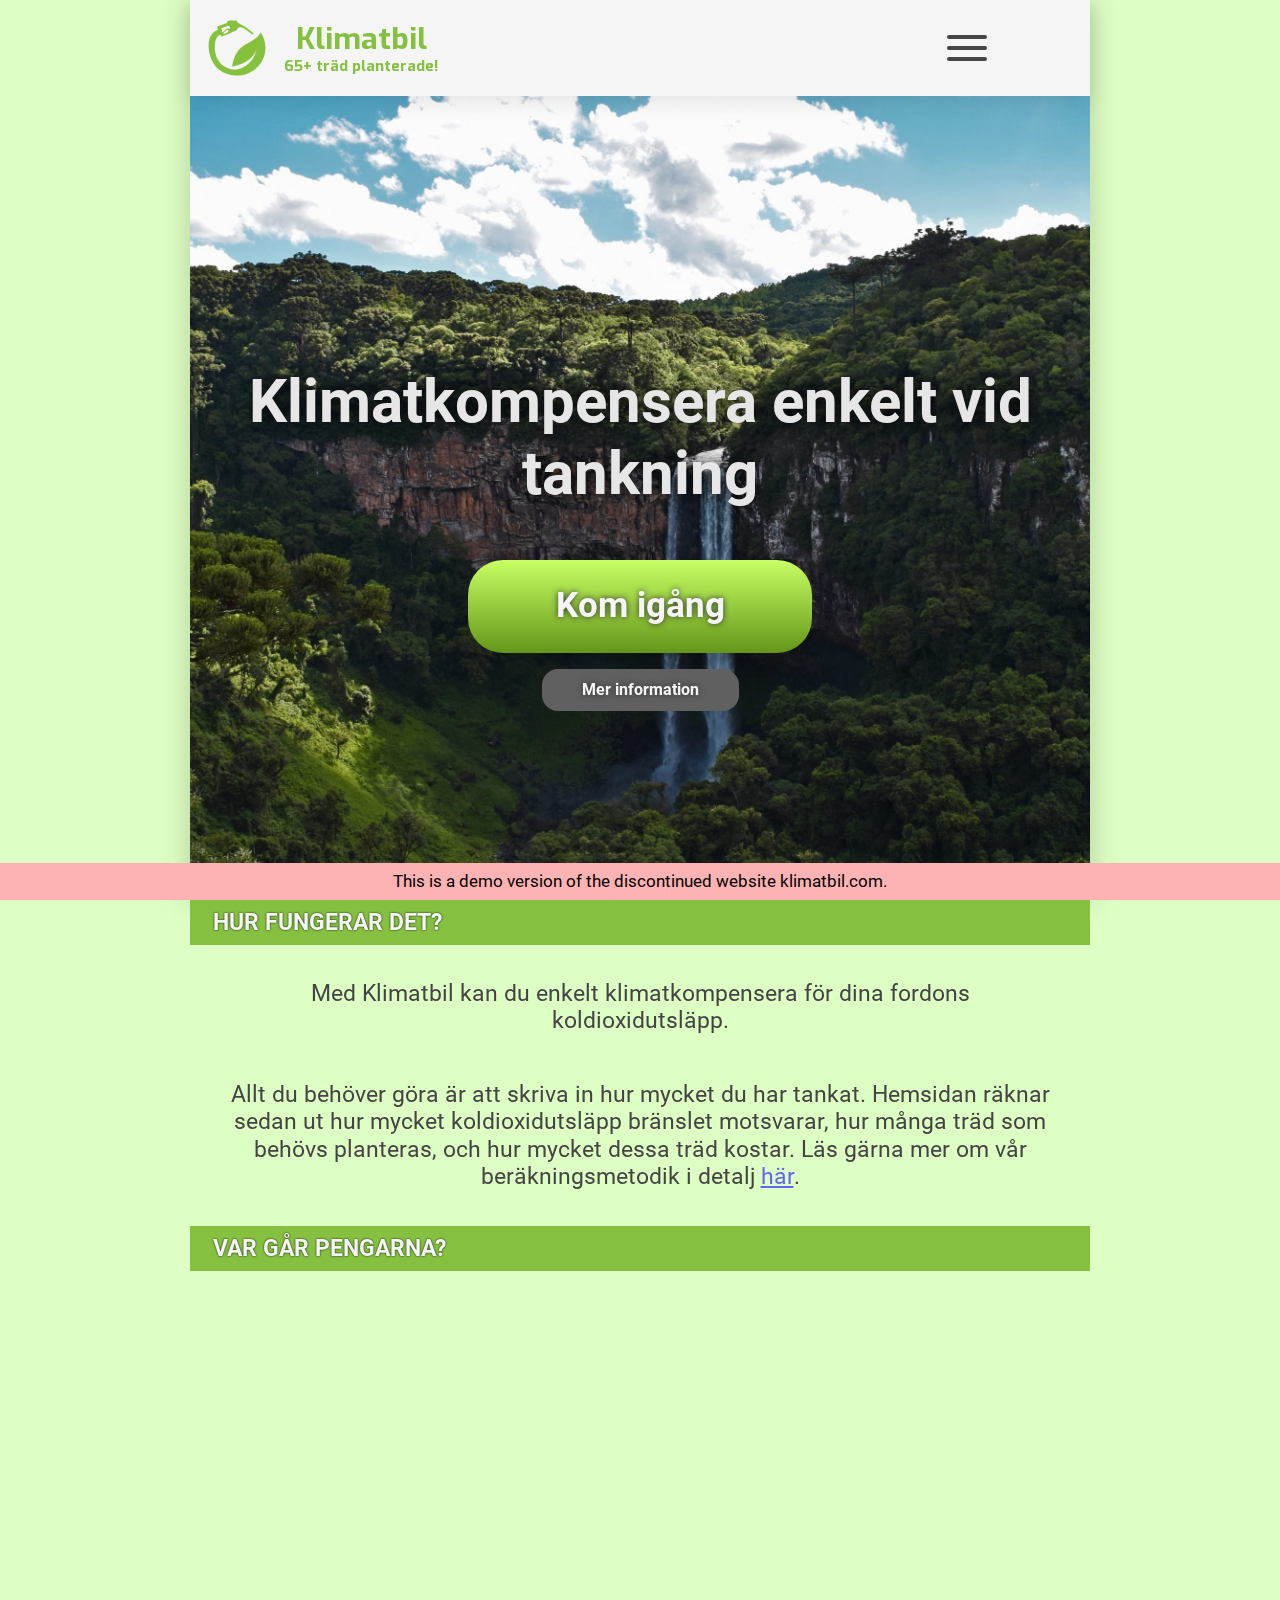
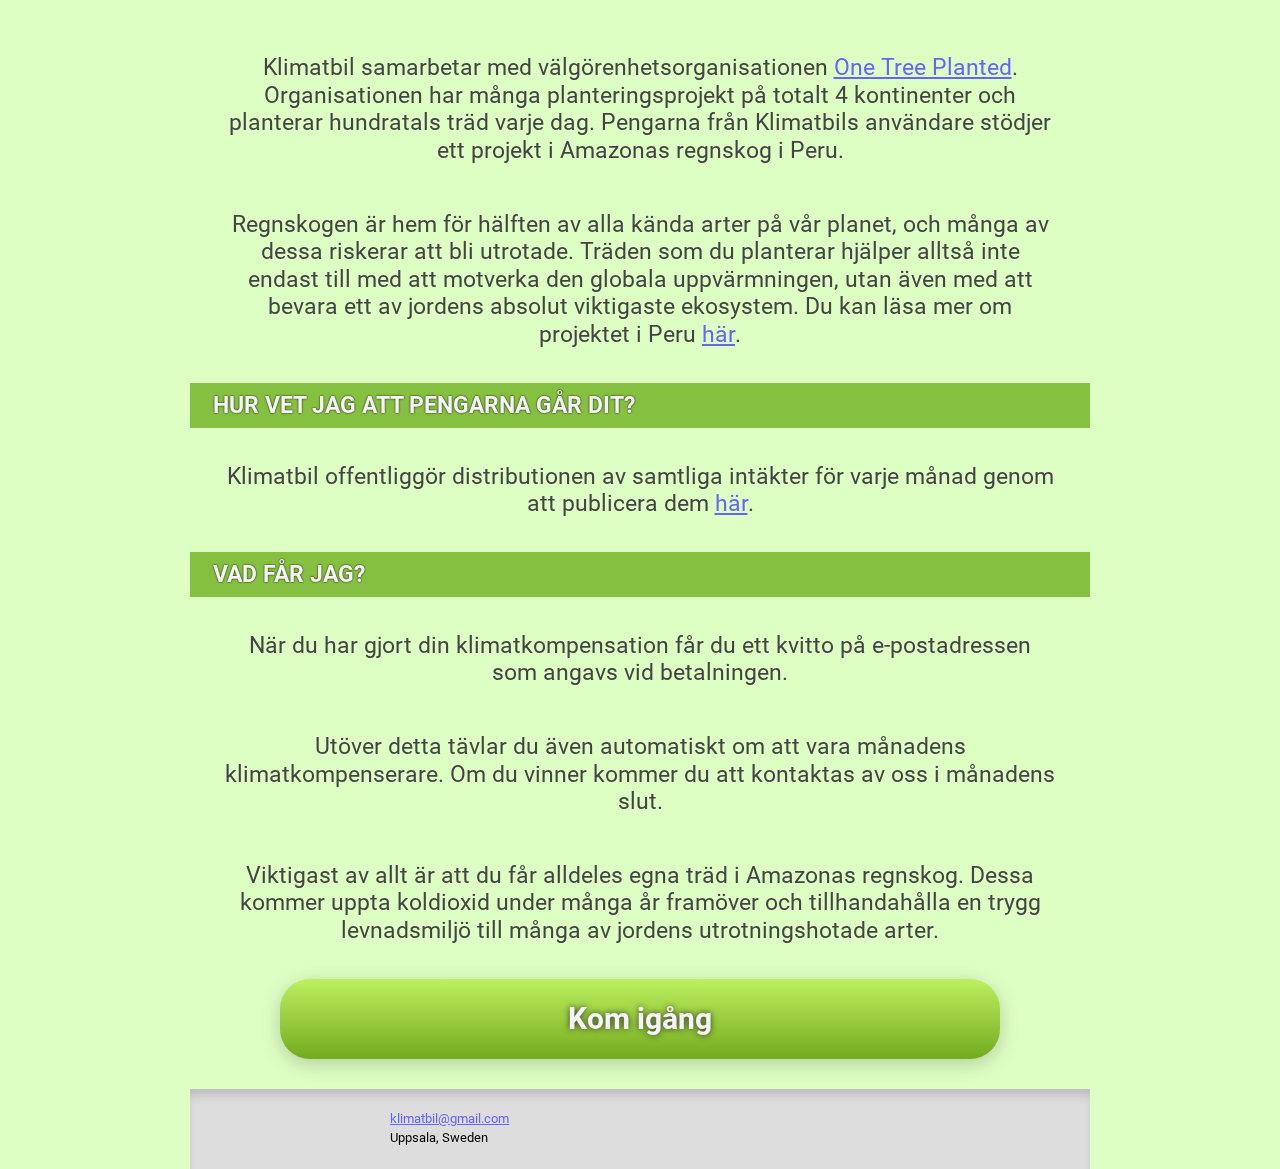
<file: index.html>
<!DOCTYPE html>
<html lang="se">
<head>
    <title>Klimatbil | Klimatkompensera enkelt</title>

    <!-- Meta
    ================================================== -->
    <meta charset="utf-8" />
    <meta http-equiv="X-UA-Compatible" content="IE=edge" />
    <meta name="viewport" content="width=device-width, initial-scale=1" />
    <meta name="author" content="Marcus Otterström" />
    <meta name="description" content="Klimatbil erbjuder dig ett enkelt sätt att klimatkompensera utsläppen från dina fordon. Billigt, snabbt och enkelt!" />
    <meta name="keywords" content="klimatbil,klimatkompensera,enkelt,bil,fordon,klimatkompensera enkelt,klimatkompensera bil,klimatkompensera fordon,klimat,kompensera,miljö,miljöbil" />
    <meta name="theme-color" content="#85c040" />

    <meta property="og:site_name" content="Klimatbil" />
    <meta property="og:title" content="Klimatbil | Klimatkompensera enkelt" />
    <meta property="og:description" content="Klimatbil erbjuder dig ett enkelt sätt att klimatkompensera utsläppen från dina fordon. Billigt, snabbt och enkelt!" />
    <meta property="og:type" content="website" />
    <meta property="og:url" content="https://klimatbil.github.io/klimatbil.com/" />
    <meta property="og:locale" content="sv_SE" />
    <meta property="og:image" content="https://preview.ibb.co/iXbS7f/klimatbil-uf-logo.png" />
    <meta property="og:image:height" content="1024" />
    <meta property="og:image:width" content="1024" />
    <meta property="og:image:type" content="image/png" />

    <!-- Links
    ================================================== -->
    <link rel="shortcut icon" href="favicon.ico" type="image/x-icon" />
    <link rel="manifest" href="manifest.json" />

    <!-- Important Styles
    ================================================== -->
    <link rel="stylesheet" type="text/css" media="screen" href="css/base.css" />
    <link rel="stylesheet" type="text/css" media="screen" href="css/utility.css" />

    <!-- Performance improvements
    ================================================== -->
    <link rel="prefetch" href="klimatkompensera.html">
</head>
<body>
    <div class="site-background-color"></div>
    <div class="width-constraint">
        <!-- Top bar
        ================================================== -->
        <div class="top-bar">
            <div class="top-bar-logo">
                <img src="img/logo-128.png" alt="Logotyp för Klimatbil" onclick="SetWindowLocationTo('https://klimatbil.github.io/klimatbil.com')" />
                <h1 onclick="SetWindowLocationTo('https://klimatbil.github.io/klimatbil.com/')">
                    Klimatbil
                    <div class="tree-counter"><span id="counter">0</span> träd planterade!</div>
                </h1>
            </div>

            <div id="js-nav-hamburger" class="nav-bar-toggle noSelectionHighlight" onclick="ToggleNavBar();">
                <span class="hamburger-line hamburger-top"></span>
                <span class="hamburger-line hamburger-middle"></span>
                <span class="hamburger-line hamburger-bottom"></span>
            </div>
        </div>

        <!-- Navigation bar
        ================================================== -->
        <nav class="nav-bar nav-bar-inactive" id="js-nav-bar">
            <ul>
                <li class="nav-link" onclick="SetWindowLocationTo('https://klimatbil.github.io/klimatbil.com')">Hem</li>
                <li class="nav-link" onclick="SetWindowLocationTo('https://klimatbil.github.io/klimatbil.com/klimatkompensera')">Klimatkompensera</li>
                <li class="nav-link" onclick="SetWindowLocationTo('https://klimatbil.github.io/klimatbil.com/om-oss')">Om oss</li>
                <li class="nav-link" onclick="SetWindowLocationTo('https://klimatbil.github.io/klimatbil.com/beräkningsmetodik')">Beräkningsmetodik</li>
                <li class="nav-link" onclick="SetWindowLocationTo('https://klimatbil.github.io/klimatbil.com/månadsrapporter')">Månadsrapporter</li>
            </ul>
        </nav>

        <div class="overlap-background transparent-background" id="js-overlap-background"></div>
        <div class="overlap-hide hidden noSelectionHighlight" id="js-overlap-hide" onclick="ToggleNavBar()"></div>

        <div class="page-wrapper">
            <!-- Page content
            ================================================== -->
            <div class="content-wrapper">
                <div class="landing-container">
                    <div class="fullscreen-background landing"></div>
                    <h2>Klimatkompensera enkelt vid tankning</h2>
                    
                    <button class="compensate-button big" onclick="SetWindowLocationTo('https://klimatbil.github.io/klimatbil.com/klimatkompensera');">
                        Kom igång
                    </button>
                    
                    <button class="more-info-button" onclick="SetWindowLocationTo('#hur-fungerar-det')">
                        Mer information
                    </button>
                </div>
    
                <a class="anchor" id="hur-fungerar-det"></a>
                <div class="page-ribbon">
                    <b>HUR FUNGERAR DET?</b>
                </div>
                <div class="info-box">
                    Med Klimatbil kan du enkelt klimatkompensera för dina fordons koldioxidutsläpp.
                </div>
                <div class="info-box">
                    Allt du behöver göra är att skriva in hur mycket du har tankat.
                    Hemsidan räknar sedan ut hur mycket koldioxidutsläpp bränslet motsvarar,
                    hur många träd som behövs planteras, och hur mycket dessa träd kostar.
                    Läs gärna mer om vår beräkningsmetodik i detalj <a href="beräkningsmetodik.html">här</a>.
                </div>
    
                <a class="anchor" id="var-går-pengarna"></a>
                <div class="page-ribbon">
                    <b>VAR GÅR PENGARNA?</b>
                </div>
                <div class="info-box">
                    <iframe class="otp-video" src="https://www.youtube.com/embed/AVC6d6KbEok" title="One Tree Planted: Our Story" allow="accelerometer; autoplay; encrypted-media; gyroscope; picture-in-picture" allowfullscreen></iframe><br /><br />
                    Klimatbil samarbetar med välgörenhetsorganisationen 
                    <a href="https://onetreeplanted.org/pages/about-us" target="_blank" rel="noopener">One Tree Planted</a>.
                    Organisationen har många planteringsprojekt på totalt 4 kontinenter och planterar hundratals träd varje dag.
                    Pengarna från Klimatbils användare stödjer ett projekt i Amazonas regnskog i Peru.
                </div>
                <div class="info-box">
                    Regnskogen är hem för hälften av alla kända arter på vår planet, och många av dessa riskerar att bli utrotade.
                    Träden som du planterar hjälper alltså inte endast till med att motverka den globala uppvärmningen, utan även
                    med att bevara ett av jordens absolut viktigaste ekosystem. Du kan läsa mer om projektet i Peru 
                    <a href= "https://onetreeplanted.org/collections/latin-america/products/amazon-rainforest-peru" target="_blank" rel="noopener">här</a>.
                </div>
    
                <a class="anchor" id="rapporter"></a>
                <div class="page-ribbon">
                    <b>HUR VET JAG ATT PENGARNA GÅR DIT?</b>
                </div>
                <div class="info-box">
                    Klimatbil offentliggör distributionen av samtliga intäkter för varje månad genom att publicera dem <a href="månadsrapporter.html">här</a>.
                </div>

                <a class="anchor" id="vad-får-jag"></a>
                <div class="page-ribbon">
                    <b>VAD FÅR JAG?</b>
                </div>
                <div class="info-box">
                    När du har gjort din klimatkompensation får du ett kvitto på e-postadressen som angavs vid betalningen.
                </div>
                <div class="info-box">
                    Utöver detta tävlar du även automatiskt om att vara månadens klimatkompenserare. Om du vinner kommer du att kontaktas av oss i månadens slut.
                </div>
                <div class="info-box">
                    Viktigast av allt är att du får alldeles egna träd i Amazonas regnskog. Dessa kommer uppta koldioxid under många år framöver och tillhandahålla en trygg levnadsmiljö till många av jordens utrotningshotade arter.
                </div>

                <button class="compensate-button small" onclick="SetWindowLocationTo('https://klimatbil.github.io/klimatbil.com/klimatkompensera')" style="margin-bottom: 1em;">
                    Kom igång
                </button>
            </div>
            <div class="footer">
                <div>
                    <div class="email"><a href="mailto:klimatbil@gmail.com">klimatbil@gmail.com</a></div>
                    <div>Uppsala, Sweden</div>
                </div>
                <div class="addthis_inline_follow_toolbox"></div>
            </div>
        </div>
    </div>

    <div class="demo-reminder">
        This is a demo version of the discontinued website klimatbil.com.
    </div>

    <!-- JavaScript
    ================================================== -->
    <script src="js/countUp.js"></script>
    <script src="js/main.js"></script>

    <!-- Starts the tree counter for now. Should probably be in a separate file. -->
    <script>
        var counter = new CountUp("counter", 0, 100, 0, 5, {
            useGrouping: false,
            suffix: '+'
        });
        counter.start();
    </script>

    <!-- Makes sure the users use an up-to-date browser -->
    <script> 
        var $buoop = {required:{e:-4,f:-3,o:-3,s:-1,c:-3},insecure:true,api:2019.07,shift_page_down:false }; 
        function $buo_f(){ 
         var e = document.createElement("script"); 
         e.src = "//browser-update.org/update.min.js"; 
         document.body.appendChild(e);
        };
        try {document.addEventListener("DOMContentLoaded", $buo_f,false)}
        catch(e){window.attachEvent("onload", $buo_f)}
    </script>

    <!-- Secondary Styles
    ================================================== -->
    <link rel="stylesheet" type="text/css" media="screen" href="css/normalize.css" />

    <!-- AddThis buttons
    ================================================== -->
    <script type="text/javascript" async src="//s7.addthis.com/js/300/addthis_widget.js#pubid=ra-5c7886c5a66f2ac6"></script>
</body>
</html>
</file>
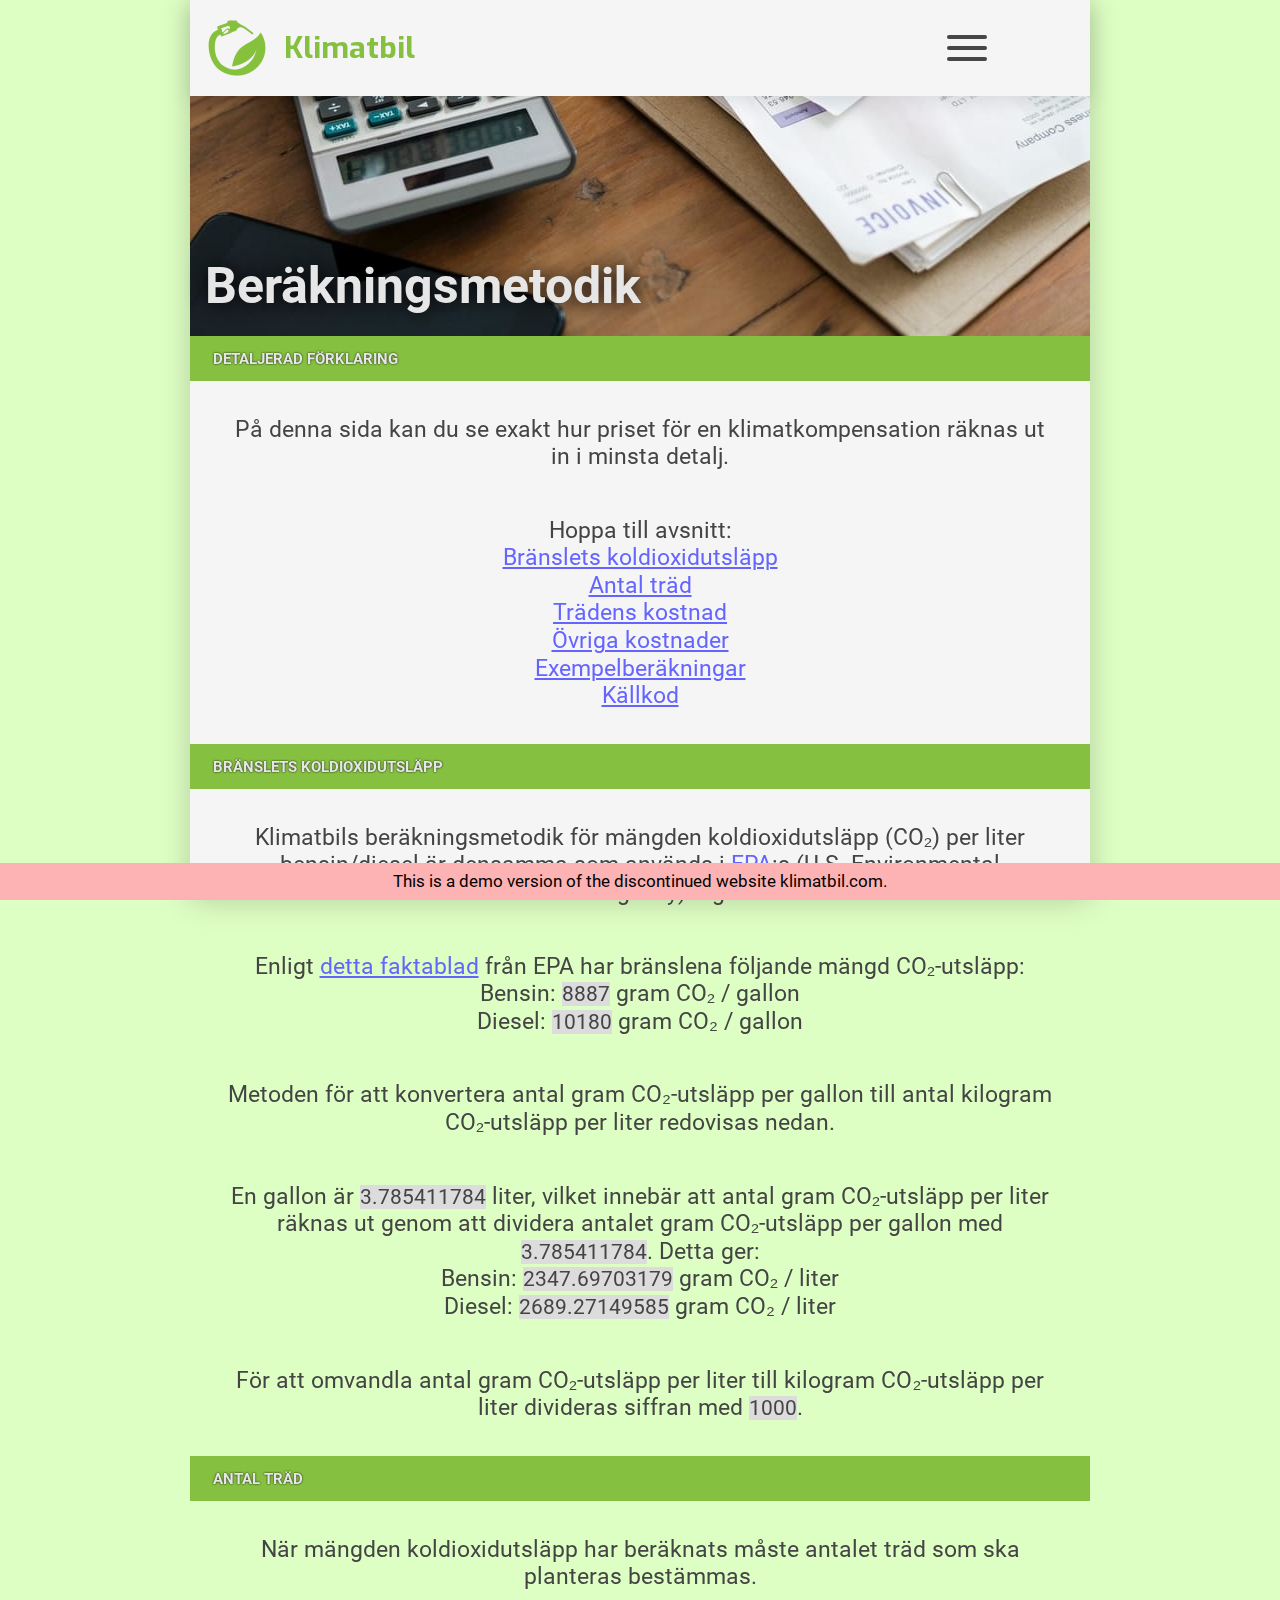
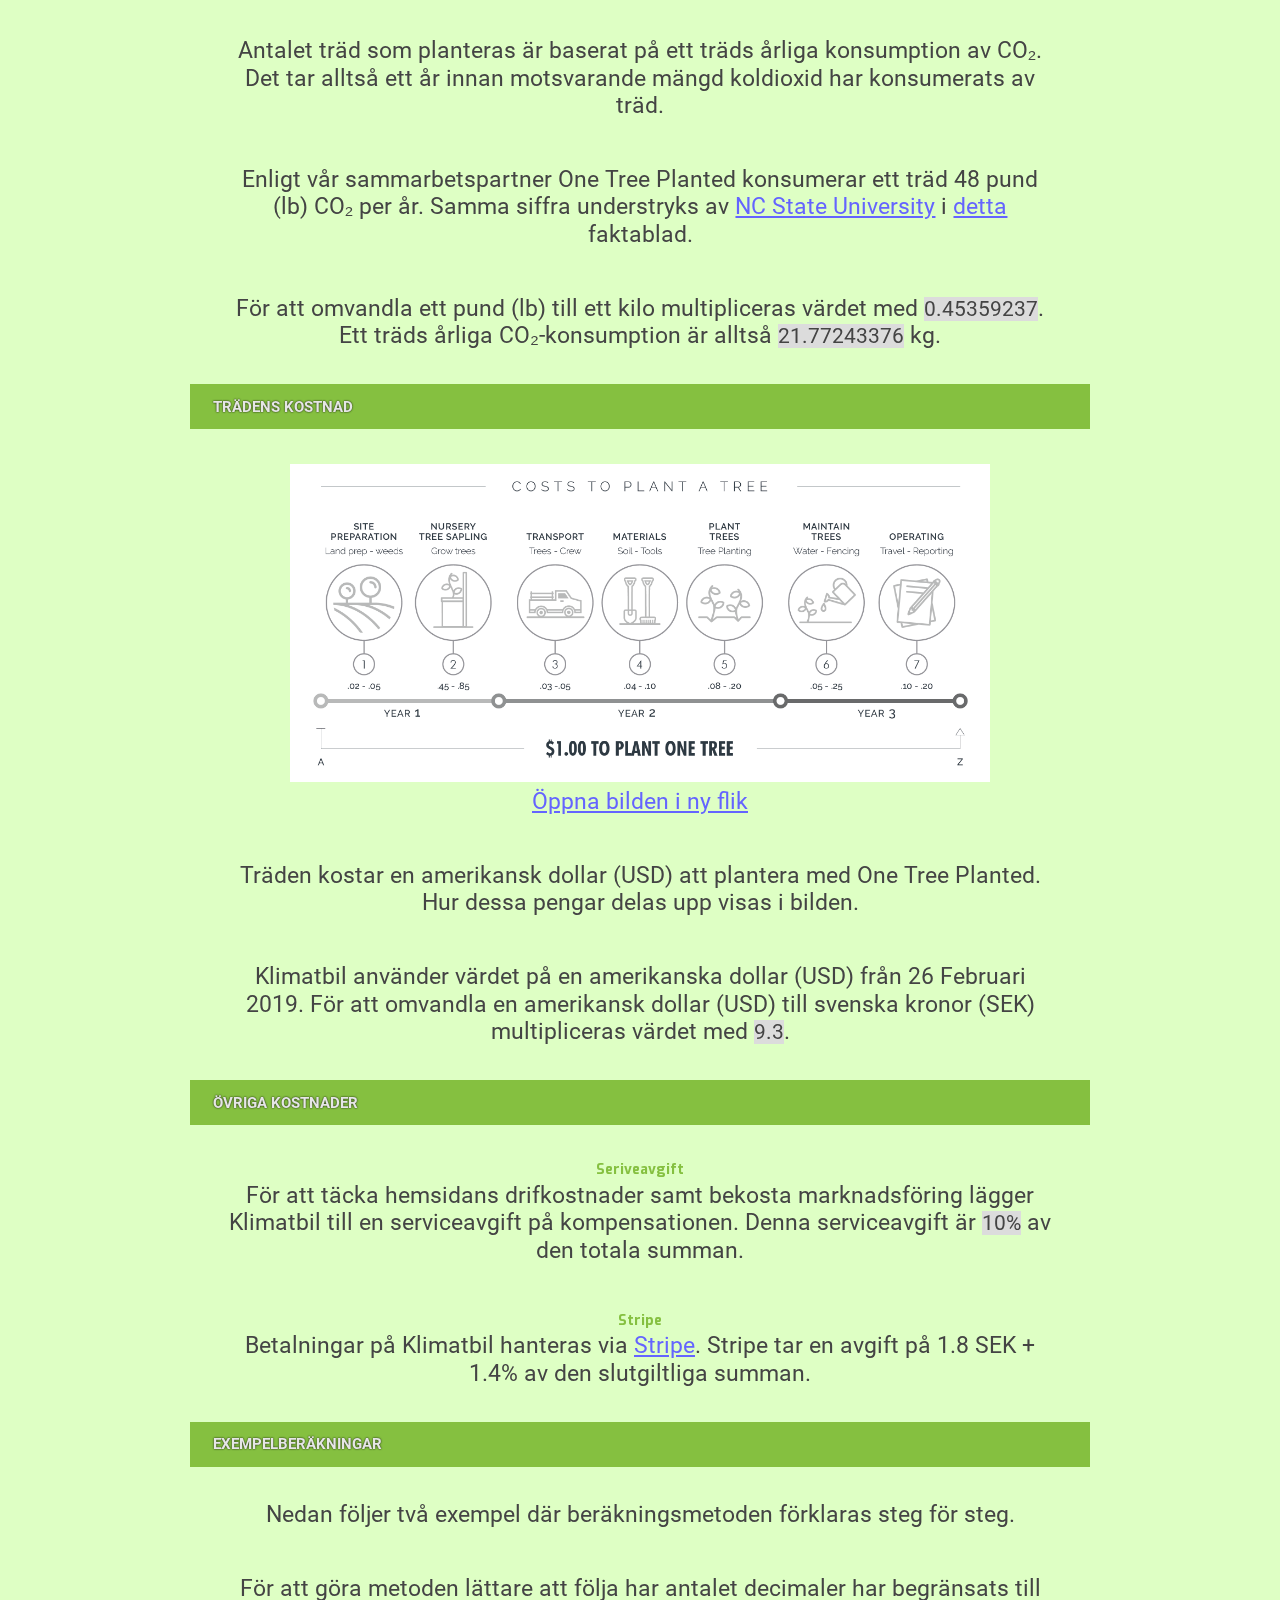
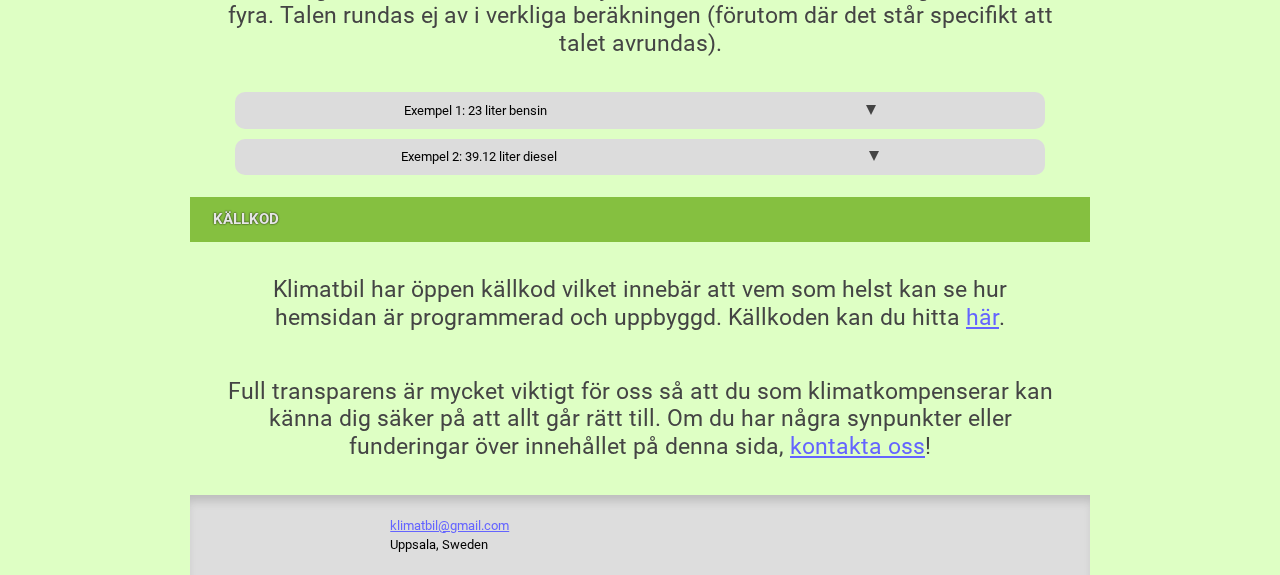
<file: beräkningsmetodik.html>
<!DOCTYPE html>
<html lang="se">
<head>
    <title>Klimatbil | Beräkningsmetodik</title>

    <!-- Meta
    ================================================== -->
    <meta charset="utf-8" />
    <meta http-equiv="X-UA-Compatible" content="IE=edge" />
    <meta name="viewport" content="width=device-width, initial-scale=1" />
    <meta name="author" content="Marcus Otterström" />
    <meta name="description" content="Klimatbil erbjuder dig ett enkelt sätt att klimatkompensera utsläppen från dina fordon. Billigt, snabbt och enkelt!" />
    <meta name="keywords" content="klimatbil,klimatkompensera,enkelt,bil,fordon,klimatkompensera enkelt,klimatkompensera bil,klimatkompensera fordon,klimat,kompensera,miljö,miljöbil" />
    <meta name="theme-color" content="#85c040" />

    <meta property="og:site_name" content="Klimatbil" />
    <meta property="og:title" content="Klimatbil | Beräkningsmetodik" />
    <meta property="og:description" content="Klimatbil erbjuder dig ett enkelt sätt att klimatkompensera utsläppen från dina fordon. Billigt, snabbt och enkelt!" />
    <meta property="og:type" content="website" />
    <meta property="og:url" content="https://klimatbil.github.io/klimatbil.com/" />
    <meta property="og:locale" content="sv_SE" />
    <meta property="og:image" content="https://preview.ibb.co/iXbS7f/klimatbil-uf-logo.png" />
    <meta property="og:image:height" content="1024" />
    <meta property="og:image:width" content="1024" />
    <meta property="og:image:type" content="image/png" />

    <!-- Links
    ================================================== -->
    <link rel="shortcut icon" href="favicon.ico" type="image/x-icon" />
    <link rel="manifest" href="manifest.json" />

    <!-- Important Styles
    ================================================== -->
    <link rel="stylesheet" type="text/css" media="screen" href="css/base.css" />
    <link rel="stylesheet" type="text/css" media="screen" href="css/utility.css" />
</head>
<body>
    <div class="site-background-color"></div>
    <div class="width-constraint">
        <!-- Top bar
        ================================================== -->
        <div class="top-bar">
            <div class="top-bar-logo">
                <img src="img/logo-128.png" alt="Logotyp för Klimatbil" onclick="SetWindowLocationTo('https://klimatbil.github.io/klimatbil.com')" />
                <h1 onclick="SetWindowLocationTo('https://klimatbil.github.io/klimatbil.com/')">Klimatbil</h1>
            </div>
            <div id="js-nav-hamburger" class="nav-bar-toggle noSelectionHighlight" onclick="ToggleNavBar();">
                <span class="hamburger-line hamburger-top"></span>
                <span class="hamburger-line hamburger-middle"></span>
                <span class="hamburger-line hamburger-bottom"></span>
            </div>
        </div>

        <!-- Navigation bar
        ================================================== -->
        <nav class="nav-bar nav-bar-inactive" id="js-nav-bar">
            <ul>
                <li class="nav-link" onclick="SetWindowLocationTo('https://klimatbil.github.io/klimatbil.com')">Hem</li>
                <li class="nav-link" onclick="SetWindowLocationTo('https://klimatbil.github.io/klimatbil.com/klimatkompensera')">Klimatkompensera</li>
                <li class="nav-link" onclick="SetWindowLocationTo('https://klimatbil.github.io/klimatbil.com/om-oss')">Om oss</li>
                <li class="nav-link" onclick="SetWindowLocationTo('https://klimatbil.github.io/klimatbil.com/beräkningsmetodik')">Beräkningsmetodik</li>
                <li class="nav-link" onclick="SetWindowLocationTo('https://klimatbil.github.io/klimatbil.com/månadsrapporter')">Månadsrapporter</li>
            </ul>
        </nav>

        <div class="overlap-background transparent-background" id="js-overlap-background"></div>
        <div class="overlap-hide hidden noSelectionHighlight" id="js-overlap-hide" onclick="ToggleNavBar()"></div>

        <div class="page-wrapper">
            
            <!-- Page content
            ================================================== -->
            <div class="content-wrapper">
                <div class="page-banner calculation-methology">
                    <h2>Beräkningsmetodik</h2>
                </div>
                
                <!-- Page introduction
                ================================================== -->            
                <div class="page-ribbon"><h3>DETALJERAD FÖRKLARING</h3></div>
                <div class="info-box">
                    På denna sida kan du se exakt hur priset för en klimatkompensation räknas ut in i minsta detalj.
                </div>
    
                <!-- A link should be added to the monthly rapports here when they are up -->
    
                <div class="info-box">
                    Hoppa till avsnitt:<br />
                    <a href="#bränslets-koldioxidutsläpp">Bränslets koldioxidutsläpp</a><br />
                    <a href="#antal-träd">Antal träd</a><br />
                    <a href="#trädens-kostnad">Trädens kostnad</a><br />
                    <a href="#övriga-kostnader">Övriga kostnader</a><br />
                    <a href="#exempelberäkningar">Exempelberäkningar</a><br />
                    <a href="#källkod">Källkod</a>
                </div>
    
                <!-- CO₂ emisssions for the fuel
                ================================================== -->  
                <a class="anchor" id="bränslets-koldioxidutsläpp"></a>
                <div class="page-ribbon"><h3>BRÄNSLETS KOLDIOXIDUTSLÄPP</h3></div>
                <div class="info-box">
                    Klimatbils beräkningsmetodik för mängden koldioxidutsläpp (CO₂) per liter bensin/diesel är densamma som används i
                    <a href="https://www.epa.gov/aboutepa/our-mission-and-what-we-do" target="_blank" rel="noopener">EPA</a>:s (U.S. Environmental Protection Agency) regelverk.
                </div>
                <div class="info-box">
                    Enligt <a href="resources/documents/co2emissions-EPA.pdf" target="_blank" rel="noopener">detta faktablad</a>
                    från EPA har bränslena följande mängd CO₂-utsläpp:<br />
                    Bensin: <span class="number">8887</span> gram CO₂ / gallon<br />
                    Diesel: <span class="number">10180</span> gram CO₂ / gallon
                </div>
                <div class="info-box">
                    Metoden för att konvertera antal gram CO₂-utsläpp per gallon till antal kilogram CO₂-utsläpp per liter redovisas nedan.
                </div>
                <div class="info-box">
                    En gallon är <span class="number">3.785411784</span> liter, 
                    vilket innebär att antal gram CO₂-utsläpp per liter räknas ut genom att dividera antalet gram CO₂-utsläpp per gallon med <span class="number">3.785411784</span>.
                    Detta ger:<br />
                    Bensin: <span class="number">2347.69703179</span> gram CO₂ / liter</span><br />
                    Diesel: <span class="number">2689.27149585</span> gram CO₂ / liter</span>
                </div>
                <div class="info-box">
                    För att omvandla antal gram CO₂-utsläpp per liter till kilogram CO₂-utsläpp per liter divideras siffran med <span class="number">1000</span>.
                </div>
    
                <!-- Amount of trees
                ================================================== -->              
                <a class="anchor" id="antal-träd"></a>
                <div class="page-ribbon"><h3>ANTAL TRÄD</h3></div>
                <div class="info-box">
                    När mängden koldioxidutsläpp har beräknats måste antalet träd som ska planteras bestämmas.
                </div>
                <div class="info-box">
                    Antalet träd som planteras är baserat på ett träds årliga konsumption av CO₂. 
                    Det tar alltså ett år innan motsvarande mängd koldioxid har konsumerats av träd.
                </div>
                <div class="info-box">
                    Enligt vår sammarbetspartner One Tree Planted konsumerar ett träd 48 pund (lb) CO₂ per år.
                    Samma siffra understryks av <a href="https://www.ces.ncsu.edu/" target="_blank" rel="noopener">NC State University</a> i
                    <a href="https://projects.ncsu.edu/project/treesofstrength/treefact.htm" target="_blank" rel="noopener">detta</a> faktablad.
                </div>
                <div class="info-box">
                    För att omvandla ett pund (lb) till ett kilo multipliceras värdet med <span class="number">0.45359237</span>.
                    Ett träds årliga CO₂-konsumption är alltså <span class="number">21.77243376</span> kg.
                </div>
    
                <!-- Tree costs
                ================================================== --> 
                <a class="anchor" id="trädens-kostnad"></a>
                <div class="page-ribbon"><h3>TRÄDENS KOSTNAD</h3></div>
                <div class="info-box">
                    <img src="img/OTP-plant-cost.png" width="100%" style="max-width: 700px;"/><br />
                    <a href="img/OTP-plant-cost.png" target="_blank" rel="noopener">Öppna bilden i ny flik</a>
                </div>
                <div class="info-box">
                    Träden kostar en amerikansk dollar (USD) att plantera med One Tree Planted.
                    Hur dessa pengar delas upp visas i bilden.
                </div>
                <div class="info-box">
                    Klimatbil använder värdet på en amerikanska dollar (USD) från 26 Februari 2019.
                    För att omvandla en amerikansk dollar (USD) till svenska kronor (SEK) multipliceras värdet med <span class="number">9.3</span>.
                </div>
    
                <!-- Other costs
                ================================================== --> 
                <a class="anchor" id="övriga-kostnader"></a>
                <div class="page-ribbon"><h3>ÖVRIGA KOSTNADER</h3></div>
                <div class="info-box">
                    <h4>Seriveavgift</h4>
                    För att täcka hemsidans drifkostnader samt bekosta marknadsföring lägger Klimatbil till en serviceavgift på kompensationen.
                    Denna serviceavgift är <span class="number">10%</span> av den totala summan.
                </div>
                <div class="info-box">
                    <h4>Stripe</h4>
                    Betalningar på Klimatbil hanteras via <a href="https://stripe.com/about" target="_blank" rel="noopener">Stripe</a>.
                    Stripe tar en avgift på 1.8 SEK + 1.4% av den slutgiltliga summan.
                </div>
    
                <!-- Examples
                ================================================== --> 
                <a class="anchor" id="exempelberäkningar"></a>
                <div class="page-ribbon"><h3>EXEMPELBERÄKNINGAR</h3></div>
                <div class="info-box">
                    Nedan följer två exempel där beräkningsmetoden förklaras steg för steg. 
                </div>
                <div class="info-box">
                    För att göra metoden lättare att följa har antalet decimaler har begränsats till fyra. Talen rundas ej av i verkliga beräkningen (förutom där det står specifikt att talet avrundas).
                </div>
    
                <!-- Example 1
                ================================================== --> 
                <div class="dropdown">
                    <div class="dropdown-toggle" onclick="ToggleDropdown(this.parentElement)">
                        <span>Exempel 1: 23 liter bensin</span>
                        <div class="dropdown-arrow">
                            <svg height="10" width="10">
                                <path transform="rotate(0, 5, 5)" d="M0 0 L10 0 L5 10 Z" fill="#444444" />
                            </svg>
                        </div>
                    </div>
    
                    <div class="dropdown-content hidden">
                        <ul class="compensation-info">
                            <li>23 (mängden liter) multipliceras med 2347.697 (gram CO₂ per liter bensin) som ger 53997.0317 (gram CO₂-utsläpp)</li>
                            <li>53997.0317 divideras med 1000 som ger 53.997 (kilogram CO₂-utsläpp)</li>
                            <li>53.997 divideras med 21.7724 (ett träds årliga CO₂ konsumption i kilogram) som ger 2.48 (antal träd att plantera)</li>
                            <li>2.48 multipliceras med 9.3 (1 USD till SEK) som ger 23.0646 (trädens kostnad i SEK)</li>
                            <li>23.0646 avrundas till den andra decimalen som ger 23.06 (trädens kostnad i SEK)</li>
                            <li>23.06 divideras med 0.9 (Klimatbils serviceavgift) som ger 25.6222 (summa med serviceavgift i SEK)</li>
                            <li>25.6222 adderas med 1.8 (fast stripekostnad i SEK) som ger 27.4222 (summa med serviceavgift och fast stripekostnad i SEK)</li>
                            <li>27.4222 divideras med 0.986 (stripekostnad) som ger 27.8119 (total summa i SEK)</li>
                            <li>27.8119 avrundas till den andra decimalen som ger 27.81 (total summa i SEK)</li>
                        </ul>
                    </div>
                </div>
    
                <!-- Example 2
                ================================================== --> 
                <div class="dropdown">
                    <div class="dropdown-toggle" onclick="ToggleDropdown(this.parentElement)">
                        <span>Exempel 2: 39.12 liter diesel</span>
                        <div class="dropdown-arrow">
                            <svg height="10" width="10">
                                <path transform="rotate(0, 5, 5)" d="M0 0 L10 0 L5 10 Z" fill="#444444" />
                            </svg>
                        </div>
                    </div>
    
                    <div class="dropdown-content hidden">
                        <ul class="compensation-info">
                            <li>39.12 (mängden liter) multipliceras med 2689.2715 (gram CO₂ per liter diesel) som ger 105204.3009 (gram CO₂-utsläpp)</li>
                            <li>105204.3009 divideras med 1000 som ger 105.2043 (kilogram CO₂-utsläpp)</li>
                            <li>105.2043 divideras med 21.7724 (ett träds årliga CO₂ konsumption i kilogram) som ger 4.832 (antal träd att plantera)</li>
                            <li>4.832 multipliceras med 9.3 (1 USD till SEK) som ger 44.9376 (trädens kostnad i SEK)</li>
                            <li>44.9376 avrundas till den andra decimalen som ger 44.94 (trädens kostnad i SEK)</li>
                            <li>44.94 divideras med 0.9 (Klimatbils serviceavgift) som ger 49.9333 (summa med serviceavgift i SEK)</li>
                            <li>49.9333 adderas med 1.8 (fast stripekostnad i SEK) som ger 51.7333 (summa med serviceavgift och fast stripekostnad i SEK)</li>
                            <li>51.7333 divideras med 0.986 (stripekostnad) som ger 52.4679 (total summa i SEK)</li>
                            <li>52.4679 avrundas till den andra decimalen som ger 52.47 (total summa i SEK)</li>
                        </ul>
                    </div>
                </div>
                <br />
    
                <!-- Source code
                ================================================== --> 
                <a class="anchor" id="källkod"></a>
                <div class="page-ribbon"><h3>KÄLLKOD</h3></div>
                <div class="info-box">
                    Klimatbil har öppen källkod vilket innebär att vem som helst kan se hur hemsidan är programmerad och uppbyggd.
                    Källkoden kan du hitta <a href="https://github.com/Klimatbil/klimatbil.com" target="_blank" rel="noopener">här</a>.
                </div>
                <div class="info-box">
                    Full transparens är mycket viktigt för oss så att du som klimatkompenserar kan känna dig säker på att allt går rätt till.
                    Om du har några synpunkter eller funderingar över innehållet på denna sida, <a href="om-oss.html#kontakt">kontakta oss</a>!
                </div>
            </div>
            <div class="footer">
                <div>
                    <div class="email"><a href="mailto:klimatbil@gmail.com">klimatbil@gmail.com</a></div>
                    <div>Uppsala, Sweden</div>
                </div>
                <div class="addthis_inline_follow_toolbox"></div>
            </div>
        </div>
    </div>

    <div class="demo-reminder">
        This is a demo version of the discontinued website klimatbil.com.
    </div>

    <!-- JavaScript
    ================================================== -->
    <script src="js/main.js"></script>

    <!-- Secondary Styles
    ================================================== -->
    <link rel="stylesheet" type="text/css" media="screen" href="css/normalize.css" />

    <!-- AddThis buttons
    ================================================== -->
    <script type="text/javascript" async src="//s7.addthis.com/js/300/addthis_widget.js#pubid=ra-5c7886c5a66f2ac6"></script>
</body>
</html>
</file>
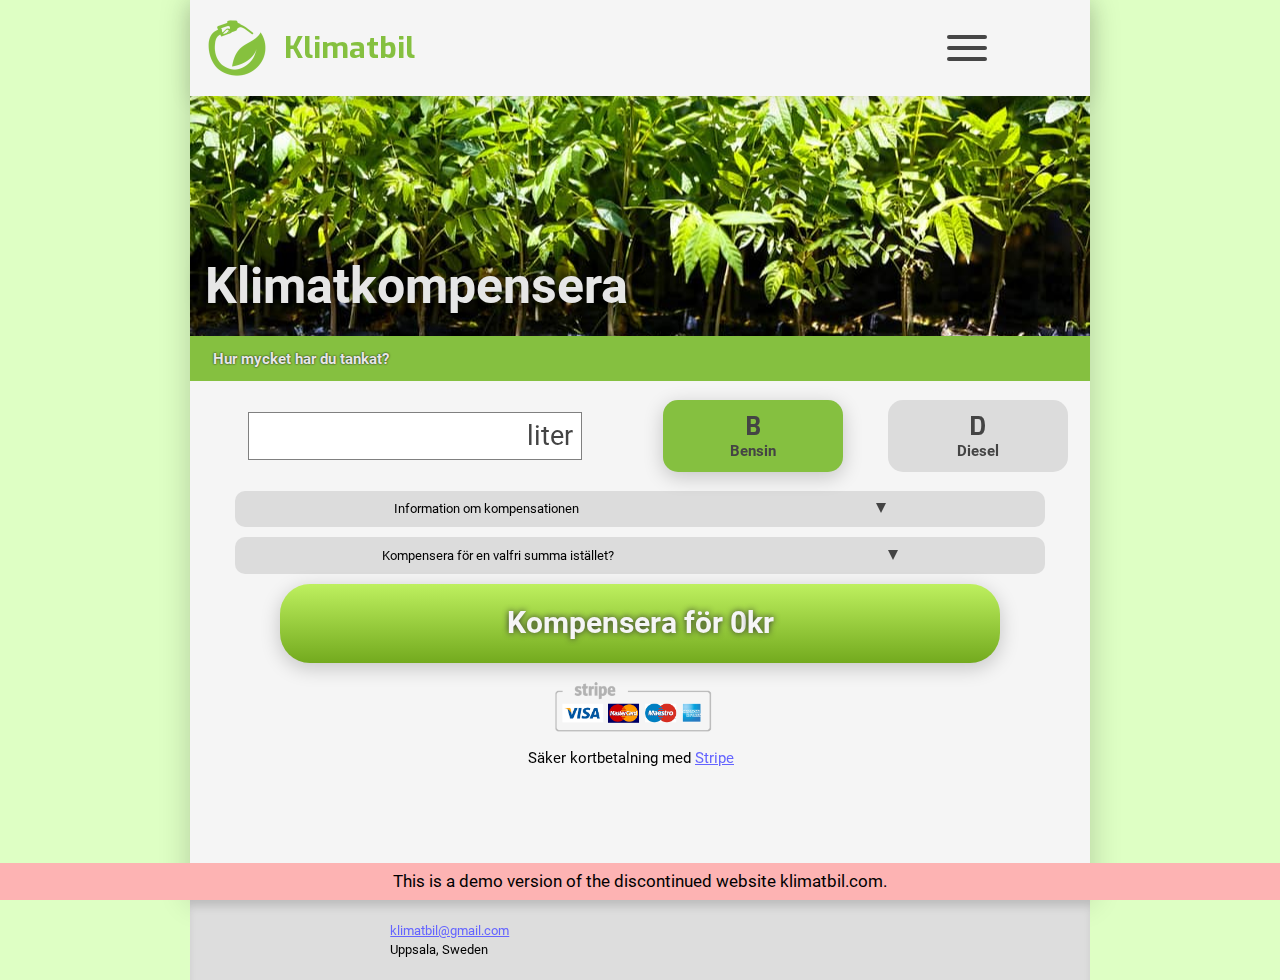
<file: klimatkompensera.html>
<!DOCTYPE html>
<html lang="se">
<head>
    <title>Klimatbil | Klimatkompensera</title>

    <!-- Meta
    ================================================== -->
    <meta charset="utf-8" />
    <meta http-equiv="X-UA-Compatible" content="IE=edge" />
    <meta name="viewport" content="width=device-width, initial-scale=1" />
    <meta name="author" content="Marcus Otterström" />
    <meta name="description" content="Klimatbil erbjuder dig ett enkelt sätt att klimatkompensera utsläppen från dina fordon. Billigt, snabbt och enkelt!" />
    <meta name="keywords" content="klimatbil,klimatkompensera,enkelt,bil,fordon,klimatkompensera enkelt,klimatkompensera bil,klimatkompensera fordon,klimat,kompensera,miljö,miljöbil" />
    <meta name="theme-color" content="#85c040" />

    <meta property="og:site_name" content="Klimatbil" />
    <meta property="og:title" content="Klimatbil | Klimatkompensera" />
    <meta property="og:description" content="Klimatbil erbjuder dig ett enkelt sätt att klimatkompensera utsläppen från dina fordon. Billigt, snabbt och enkelt!" />
    <meta property="og:type" content="website" />
    <meta property="og:url" content="https://klimatbil.github.io/klimatbil.com/" />
    <meta property="og:locale" content="sv_SE" />
    <meta property="og:image" content="https://preview.ibb.co/iXbS7f/klimatbil-uf-logo.png" />
    <meta property="og:image:height" content="1024" />
    <meta property="og:image:width" content="1024" />
    <meta property="og:image:type" content="image/png" />

    <!-- Links
    ================================================== -->
    <link rel="shortcut icon" href="favicon.ico" type="image/x-icon" />
    <link rel="manifest" href="manifest.json" />

    <!-- Important Styles
    ================================================== -->
    <link rel="stylesheet" type="text/css" media="screen" href="css/base.css" />
    <link rel="stylesheet" type="text/css" media="screen" href="css/utility.css" />
</head>
<body>
    <div class="site-background-color"></div>
    <div class="width-constraint">
        <!-- Top bar
        ================================================== -->
        <div class="top-bar">
            <div class="top-bar-logo">
                <img src="img/logo-128.png" alt="Logotyp för Klimatbil" onclick="SetWindowLocationTo('https://klimatbil.github.io/klimatbil.com')" />
                <h1 onclick="SetWindowLocationTo('https://klimatbil.github.io/klimatbil.com/')">Klimatbil</h1>
            </div>
            <div id="js-nav-hamburger" class="nav-bar-toggle noSelectionHighlight" onclick="ToggleNavBar();">
                <span class="hamburger-line hamburger-top"></span>
                <span class="hamburger-line hamburger-middle"></span>
                <span class="hamburger-line hamburger-bottom"></span>
            </div>
        </div>
        
        <!-- Navigation bar
        ================================================== -->
        <nav class="nav-bar nav-bar-inactive" id="js-nav-bar">
            <ul>
                <li class="nav-link" onclick="SetWindowLocationTo('https://klimatbil.github.io/klimatbil.com')">Hem</li>
                <li class="nav-link" onclick="SetWindowLocationTo('https://klimatbil.github.io/klimatbil.com/klimatkompensera')">Klimatkompensera</li>
                <li class="nav-link" onclick="SetWindowLocationTo('https://klimatbil.github.io/klimatbil.com/om-oss')">Om oss</li>
                <li class="nav-link" onclick="SetWindowLocationTo('https://klimatbil.github.io/klimatbil.com/beräkningsmetodik')">Beräkningsmetodik</li>
                <li class="nav-link" onclick="SetWindowLocationTo('https://klimatbil.github.io/klimatbil.com/månadsrapporter')">Månadsrapporter</li>
            </ul>
        </nav>

        <div class="overlap-background transparent-background" id="js-overlap-background"></div>
        <div class="overlap-hide hidden noSelectionHighlight" id="js-overlap-hide" onclick="ToggleNavBar()"></div>

        <div class="page-wrapper">
            <!-- Page content
            ================================================== -->
            <div class="content-wrapper">
                <div class="page-banner compensate">
                    <h2>Klimatkompensera</h2>
                </div>
                
                <div class="page-ribbon"><h3>Hur mycket har du tankat?</h3></div>
    
                <form class="fuel-input-form" onsubmit="document.getElementById('js-checkout-button').focus(); return false;">
                    <div class="fuel-amount-input">
                        <input id="js-liter-input" type="number" step="0.01" oninput="
                            if(value.length > 5){value = value.slice(0, 5)} /* Ensures user can't input more than 5 characters */
                            OnLiterAmountInput()" />
    
                        <input type="text" value="liter" readonly="readonly" onclick="document.getElementById('js-liter-input').focus();" />
                    </div>
    
                    <div class="fuel-type-input">
                        <div id="js-gasoline-button" class="fuel-type-button toggled" onclick="ToggleFuelType(this)">
                            <label>B</label>
                            <div><b>Bensin</b></div>
                        </div>
        
                        <div id="js-diesel-button" class="fuel-type-button" onclick="ToggleFuelType(this)">
                            <label>D</label>
                            <div><b>Diesel</b></div>
                        </div>
                    </div>
    
                    <!-- Makes it possible to submit the form by pressing enter on the fuel input -->
                    <input type="submit" style="position: absolute; left: -9999px; width: 1px; height: 1px;" tabindex="-1" />
                </form>
    
                <div class="dropdown">
                    <div class="dropdown-toggle" onclick="ToggleDropdown(this.parentElement)">
                        <span>Information om kompensationen</span>
                        <div class="dropdown-arrow">
                            <svg height="10" width="10">
                                <path transform="rotate(0, 5, 5)" d="M0 0 L10 0 L5 10 Z" fill="#444444" />
                            </svg>
                        </div>
                    </div>
    
                    <div class="dropdown-content hidden">
                        <ul class="compensation-info">
                            <li>Pengarna går till <a href="index.html#var-går-pengarna" target="_blank" rel="noopener">vår samarbetspartner</a> som återplanterar träd i Amazonas regnskog.</li>
                            <li><span class="js-liter-amount">0.00</span>L <span class="js-active-fuel-type">bensin</span> motsvarar <span id="js-co2-emission">0.0000</span> ton koldioxidutsläpp,
                                    vilket motsvarar den årliga koldioxidupptagningen av <span class="js-tree-amount">0.0</span> träd.</li>
                            <li>Att plantera <span class="js-tree-amount">0.0</span> träd kostar <span class="js-total-amount">0</span> kronor.</li>
                        </ul>
    
                        <div class="more-info-link">
                            <a href="beräkningsmetodik.html" target="_blank" rel="noopener">Mer om vår beräkningsmetodik</a>
                        </div>
                    </div>
                </div>
    
                <div class="dropdown">
                    <div class="dropdown-toggle" onclick="ToggleDropdown(this.parentElement); UpdateTotal();">
                        <span>Kompensera för en valfri summa istället?</span>
                        <div class="dropdown-arrow">
                            <svg height="10" width="10">
                                <path transform="rotate(0, 5, 5)" d="M0 0 L10 0 L5 10 Z" fill="#444444" />
                            </svg>
                        </div>
                    </div>
    
                    <div class="dropdown-content hidden">
                        <form class="custom-donation-input" onsubmit="document.getElementById('js-checkout-button').focus(); return false;">
                            <input id="js-money-input" type="number" step="0.01" oninput="
                                if(value.length > 6){value = value.slice(0, 6)} /* Ensures user can't input more than 6 characters */
                                OnCustomPaymentInput()" />
    
                            <input type="text" value="SEK" readonly="readonly" onclick="document.getElementById('js-money-input').focus();" />
                            
                            <!-- Makes it possible to submit the form by pressing enter on the fuel input -->
                            <input type="submit" style="position: absolute; left: -9999px; width: 1px; height: 1px;" tabindex="-1" />
                        </form>
                    </div>
                </div>
    
                <div id="js-invalid-form-message" class="invalid-form-message hidden">
                    Kompensationen måste vara minst 10 kr.
                </div>
    
                <form action="" method="POST" id="js-payment-form">
                    <script
                        src="https://checkout.stripe.com/checkout.js" class="stripe-button" id="js-payment-script"
                        data-key="avvecklat-företaget"
                        data-amount="0"
                        data-name="Klimatkompensation"
                        data-description="Klimatbil UF"
                        data-image="https://preview.ibb.co/iXbS7f/klimatbil-uf-logo.png"
                        data-locale="sv_SE"
                        data-label="Denna sida verkar inte fungera. Vänligen uppdatera din webbläsare."
                        data-currency="sek">
                    </script>
    
                    <!-- Loaded here because it removes the default stripe button on startup -->
                    <script src="js/klimatkompensera.js"></script>
    
                    <button onclick="return FormIsValid();" type="submit" id="js-checkout-button" class="compensate-button small">
                        Kompensera för <span id="js-custom-donation-amount" class="js-total-amount">0</span>kr
                    </button>
                </form>
    
                <div class="stripe-info">
                    <div class="image-container"><img src="img/stripe-payment-options.png" /></div>
                    <div>Säker kortbetalning med <a href="https://stripe.com/about" target="_blank" rel="noopener">Stripe</a></div>
                </div>
            </div>
            <div class="footer">
                <div>
                    <div class="email"><a href="mailto:klimatbil@gmail.com">klimatbil@gmail.com</a></div>
                    <div>Uppsala, Sweden</div>
                </div>
                <div class="addthis_inline_follow_toolbox"></div>
            </div>
        </div>
    </div>

    <div class="demo-reminder">
        This is a demo version of the discontinued website klimatbil.com.
    </div>

    <!-- JavaScript
    ================================================== -->
    <script src="js/main.js"></script>

    <!-- Makes sure the users use an up-to-date browser -->
    <script> 
        var $buoop = {required:{e:-4,f:-3,o:-3,s:-1,c:-3},insecure:true,api:2019.07,shift_page_down:false }; 
        function $buo_f(){ 
         var e = document.createElement("script"); 
         e.src = "//browser-update.org/update.min.js"; 
         document.body.appendChild(e);
        };
        try {document.addEventListener("DOMContentLoaded", $buo_f,false)}
        catch(e){window.attachEvent("onload", $buo_f)}
    </script>

    <!-- Secondary Styles
    ================================================== -->
    <link rel="stylesheet" type="text/css" media="screen" href="css/normalize.css" />

    <!-- McAfee trust mark
    ================================================== -->
    <script type="text/javascript" src="https://cdn.ywxi.net/js/1.js" async></script>

    <!-- AddThis buttons
    ================================================== -->
    <script type="text/javascript" async src="//s7.addthis.com/js/300/addthis_widget.js#pubid=ra-5c7886c5a66f2ac6"></script>
</body>
</html>
</file>
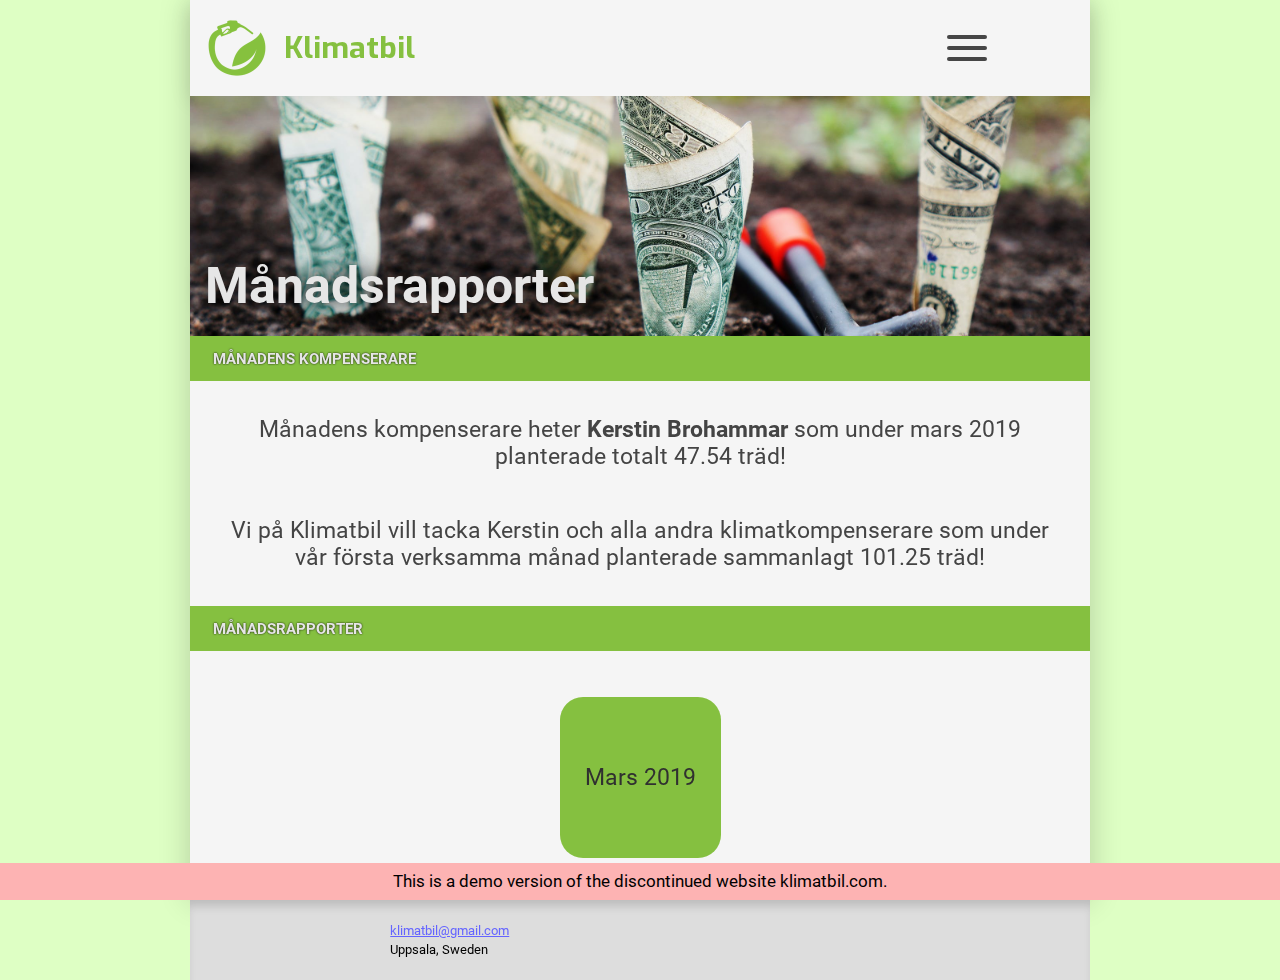
<file: månadsrapporter.html>
<!DOCTYPE html>
<html lang="se">
<head>
    <title>Klimatbil | Månadsrapporter</title>

    <!-- Meta
    ================================================== -->
    <meta charset="utf-8" />
    <meta http-equiv="X-UA-Compatible" content="IE=edge" />
    <meta name="viewport" content="width=device-width, initial-scale=1" />
    <meta name="author" content="Marcus Otterström" />
    <meta name="description" content="Klimatbil erbjuder dig ett enkelt sätt att klimatkompensera utsläppen från dina fordon. Billigt, snabbt och enkelt!" />
    <meta name="keywords" content="klimatbil,klimatkompensera,enkelt,bil,fordon,klimatkompensera enkelt,klimatkompensera bil,klimatkompensera fordon,klimat,kompensera,miljö,miljöbil" />
    <meta name="theme-color" content="#85c040" />

    <meta property="og:site_name" content="Klimatbil" />
    <meta property="og:title" content="Klimatbil | Månadsrapporter" />
    <meta property="og:description" content="Klimatbil erbjuder dig ett enkelt sätt att klimatkompensera utsläppen från dina fordon. Billigt, snabbt och enkelt!" />
    <meta property="og:type" content="website" />
    <meta property="og:url" content="https://klimatbil.github.io/klimatbil.com/" />
    <meta property="og:locale" content="sv_SE" />
    <meta property="og:image" content="https://preview.ibb.co/iXbS7f/klimatbil-uf-logo.png" />
    <meta property="og:image:height" content="1024" />
    <meta property="og:image:width" content="1024" />
    <meta property="og:image:type" content="image/png" />

    <!-- Important Styles
    ================================================== -->
    <link rel="stylesheet" type="text/css" media="screen" href="css/base.css" />
    <link rel="stylesheet" type="text/css" media="screen" href="css/utility.css" />
</head>
<body>
    <div class="site-background-color"></div>
    <div class="width-constraint">
        <!-- Top bar
        ================================================== -->
        <div class="top-bar">
            <div class="top-bar-logo">
                <img src="img/logo-128.png" alt="Logotyp för Klimatbil" onclick="SetWindowLocationTo('https://klimatbil.github.io/klimatbil.com')" />
                <h1 onclick="SetWindowLocationTo('https://klimatbil.github.io/klimatbil.com/')">Klimatbil</h1>
            </div>
            <div id="js-nav-hamburger" class="nav-bar-toggle noSelectionHighlight" onclick="ToggleNavBar();">
                <span class="hamburger-line hamburger-top"></span>
                <span class="hamburger-line hamburger-middle"></span>
                <span class="hamburger-line hamburger-bottom"></span>
            </div>
        </div>

        <!-- Navigation bar
        ================================================== -->
        <nav class="nav-bar nav-bar-inactive" id="js-nav-bar">
            <ul>
                <li class="nav-link" onclick="SetWindowLocationTo('https://klimatbil.github.io/klimatbil.com')">Hem</li>
                <li class="nav-link" onclick="SetWindowLocationTo('https://klimatbil.github.io/klimatbil.com/klimatkompensera')">Klimatkompensera</li>
                <li class="nav-link" onclick="SetWindowLocationTo('https://klimatbil.github.io/klimatbil.com/om-oss')">Om oss</li>
                <li class="nav-link" onclick="SetWindowLocationTo('https://klimatbil.github.io/klimatbil.com/beräkningsmetodik')">Beräkningsmetodik</li>
                <li class="nav-link" onclick="SetWindowLocationTo('https://klimatbil.github.io/klimatbil.com/månadsrapporter')">Månadsrapporter</li>
            </ul>
        </nav>

        <div class="overlap-background transparent-background" id="js-overlap-background"></div>
        <div class="overlap-hide hidden noSelectionHighlight" id="js-overlap-hide" onclick="ToggleNavBar()"></div>
        
        <div class="page-wrapper">
            <!-- Page content
            ================================================== -->
            <div class="content-wrapper">
                <div class="page-banner monthly-reports">
                    <h2>Månadsrapporter</h2>
                </div>
        
                <a class="anchor" id="månadens-kompenserare"></a>
                <div class="page-ribbon"><h3>MÅNADENS KOMPENSERARE</h3></div>
                <div class="info-box">
                    Månadens kompenserare heter <b>Kerstin Brohammar</b> som under mars 2019 planterade totalt 47.54 träd!
                </div>
                <div class="info-box">
                    Vi på Klimatbil vill tacka Kerstin och alla andra klimatkompenserare som under vår första verksamma månad planterade sammanlagt 101.25 träd! 
                </div>
    
                <a class="anchor" id="månadsrapporter"></a>
                <div class="page-ribbon"><h3>MÅNADSRAPPORTER</h3></div>
                <div class="info-box">
                    <div class="monthly-report-boxes">
                        <a href="resources/documents/monthly-report-march-2019.pdf" target="_blank">Mars 2019</a>
                    </div>
                </div>
            </div>
            <div class="footer">
                <div>
                    <div class="email"><a href="mailto:klimatbil@gmail.com">klimatbil@gmail.com</a></div>
                    <div>Uppsala, Sweden</div>
                </div>
                <div class="addthis_inline_follow_toolbox"></div>
            </div>
        </div>
    </div>

    <div class="demo-reminder">
        This is a demo version of the discontinued website klimatbil.com.
    </div>

    <!-- JavaScript
    ================================================== -->
    <script src="js/main.js"></script>

    <!-- Secondary Styles
    ================================================== -->
    <link rel="stylesheet" type="text/css" media="screen" href="css/normalize.css" />

    <!-- AddThis buttons
    ================================================== -->
    <script type="text/javascript" async src="//s7.addthis.com/js/300/addthis_widget.js#pubid=ra-5c7886c5a66f2ac6"></script>
</body>
</html>
</file>
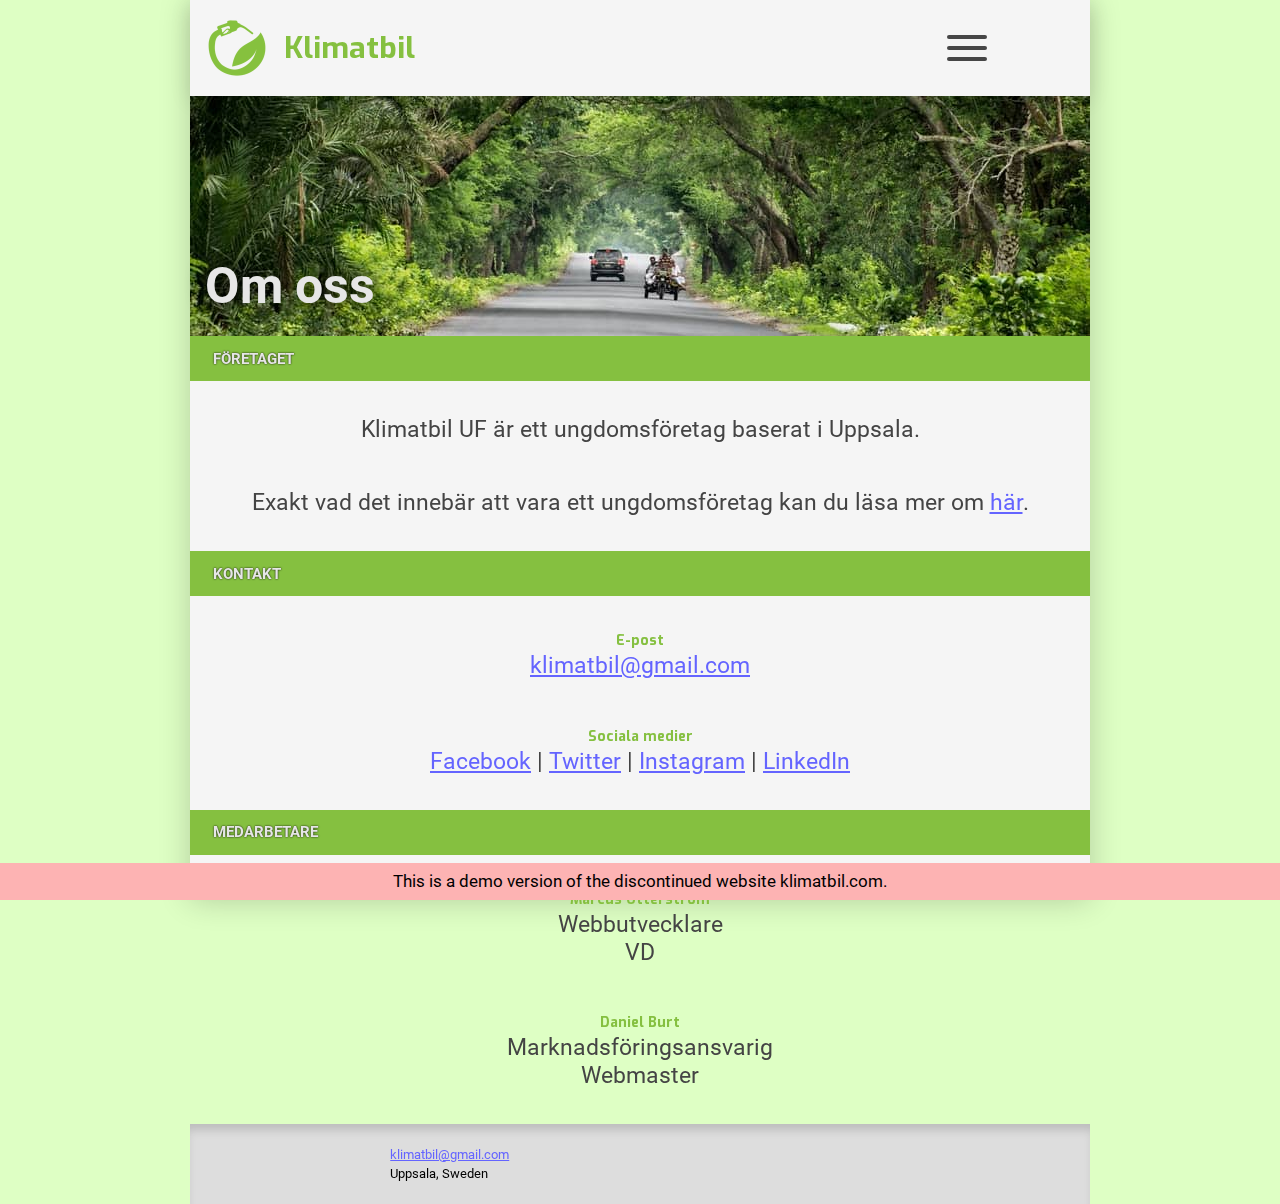
<file: om-oss.html>
<!DOCTYPE html>
<html lang="se">
<head>
    <title>Klimatbil | Om oss</title>

    <!-- Meta
    ================================================== -->
    <meta charset="utf-8" />
    <meta http-equiv="X-UA-Compatible" content="IE=edge" />
    <meta name="viewport" content="width=device-width, initial-scale=1" />
    <meta name="author" content="Marcus Otterström" />
    <meta name="description" content="Klimatbil erbjuder dig ett enkelt sätt att klimatkompensera utsläppen från dina fordon. Billigt, snabbt och enkelt!" />
    <meta name="keywords" content="klimatbil,klimatkompensera,enkelt,bil,fordon,klimatkompensera enkelt,klimatkompensera bil,klimatkompensera fordon,klimat,kompensera,miljö,miljöbil" />
    <meta name="theme-color" content="#85c040" />

    <meta property="og:site_name" content="Klimatbil" />
    <meta property="og:title" content="Klimatbil | Om oss" />
    <meta property="og:description" content="Klimatbil erbjuder dig ett enkelt sätt att klimatkompensera utsläppen från dina fordon. Billigt, snabbt och enkelt!" />
    <meta property="og:type" content="website" />
    <meta property="og:url" content="https://klimatbil.github.io/klimatbil.com/" />
    <meta property="og:locale" content="sv_SE" />
    <meta property="og:image" content="https://preview.ibb.co/iXbS7f/klimatbil-uf-logo.png" />
    <meta property="og:image:height" content="1024" />
    <meta property="og:image:width" content="1024" />
    <meta property="og:image:type" content="image/png" />

    <!-- Important Styles
    ================================================== -->
    <link rel="stylesheet" type="text/css" media="screen" href="css/base.css" />
    <link rel="stylesheet" type="text/css" media="screen" href="css/utility.css" />
</head>
<body>
    <div class="site-background-color"></div>
    <div class="width-constraint">
        <!-- Top bar
        ================================================== -->
        <div class="top-bar">
            <div class="top-bar-logo">
                <img src="img/logo-128.png" alt="Logotyp för Klimatbil" onclick="SetWindowLocationTo('https://klimatbil.github.io/klimatbil.com')" />
                <h1 onclick="SetWindowLocationTo('https://klimatbil.github.io/klimatbil.com/')">Klimatbil</h1>
            </div>
            <div id="js-nav-hamburger" class="nav-bar-toggle noSelectionHighlight" onclick="ToggleNavBar();">
                <span class="hamburger-line hamburger-top"></span>
                <span class="hamburger-line hamburger-middle"></span>
                <span class="hamburger-line hamburger-bottom"></span>
            </div>
        </div>

        <!-- Navigation bar
        ================================================== -->
        <nav class="nav-bar nav-bar-inactive" id="js-nav-bar">
            <ul>
                <li class="nav-link" onclick="SetWindowLocationTo('https://klimatbil.github.io/klimatbil.com')">Hem</li>
                <li class="nav-link" onclick="SetWindowLocationTo('https://klimatbil.github.io/klimatbil.com/klimatkompensera')">Klimatkompensera</li>
                <li class="nav-link" onclick="SetWindowLocationTo('https://klimatbil.github.io/klimatbil.com/om-oss')">Om oss</li>
                <li class="nav-link" onclick="SetWindowLocationTo('https://klimatbil.github.io/klimatbil.com/beräkningsmetodik')">Beräkningsmetodik</li>
                <li class="nav-link" onclick="SetWindowLocationTo('https://klimatbil.github.io/klimatbil.com/månadsrapporter')">Månadsrapporter</li>
            </ul>
        </nav>

        <div class="overlap-background transparent-background" id="js-overlap-background"></div>
        <div class="overlap-hide hidden noSelectionHighlight" id="js-overlap-hide" onclick="ToggleNavBar()"></div>
        
        <div class="page-wrapper">
            <!-- Page content
            ================================================== -->
            <div class="content-wrapper">
                <div class="page-banner about-us">
                    <h2>Om oss</h2>
                </div>
    
                <!-- Would love to have a tree counter thing here or somewhere -->
    
                <a class="anchor" id="företaget"></a>
                <div class="page-ribbon"><h3>FÖRETAGET</h3></div>
                <div class="info-box">
                    Klimatbil UF är ett ungdomsföretag baserat i Uppsala.
                </div>
                <div class="info-box">
                    Exakt vad det innebär att vara ett ungdomsföretag kan du läsa mer om <a href="https://ungforetagsamhet.se/uf-foretagande-old">här</a>.
                </div>

                <a class="anchor" id="kontakt"></a>
                <div class="page-ribbon"><h3>KONTAKT</h3></div>
                <div class="info-box">
                    <h4>E-post</h4>
                    <a href="mailto:klimatbil@gmail.com">klimatbil@gmail.com</a>
                </div>
                <div class="info-box">
                    <h4>Sociala medier</h4>
                    <a href="https://www.facebook.com/klimatbil">Facebook</a> | 
                    <a href="https://www.twitter.com/klimatbil">Twitter</a> |
                    <a href="https://www.instagram.com/klimatbil">Instagram</a> |
                    <a href="https://www.linkedin.com/company/klimatbil">LinkedIn</a>
                </div>
    
                <a class="anchor" id="medarbetare"></a>
                <div class="page-ribbon"><h3>MEDARBETARE</h3></div>
                <div class="info-box">
                    <h4>Marcus Otterström</h4>
                    Webbutvecklare<br />VD
                </div>
                <div class="info-box">
                    <h4>Daniel Burt</h4>
                    Marknadsföringsansvarig<br />Webmaster
                </div>
            </div>
            <div class="footer">
                <div>
                    <div class="email"><a href="mailto:klimatbil@gmail.com">klimatbil@gmail.com</a></div>
                    <div>Uppsala, Sweden</div>
                </div>
                <div class="addthis_inline_follow_toolbox"></div>
            </div>
        </div>
    </div>

    <div class="demo-reminder">
        This is a demo version of the discontinued website klimatbil.com.
    </div>

    <!-- JavaScript
    ================================================== -->
    <script src="js/main.js"></script>

    <!-- Secondary Styles
    ================================================== -->
    <link rel="stylesheet" type="text/css" media="screen" href="css/normalize.css" />

    <!-- AddThis buttons
    ================================================== -->
    <script type="text/javascript" async src="//s7.addthis.com/js/300/addthis_widget.js#pubid=ra-5c7886c5a66f2ac6"></script>
</body>
</html>
</file>
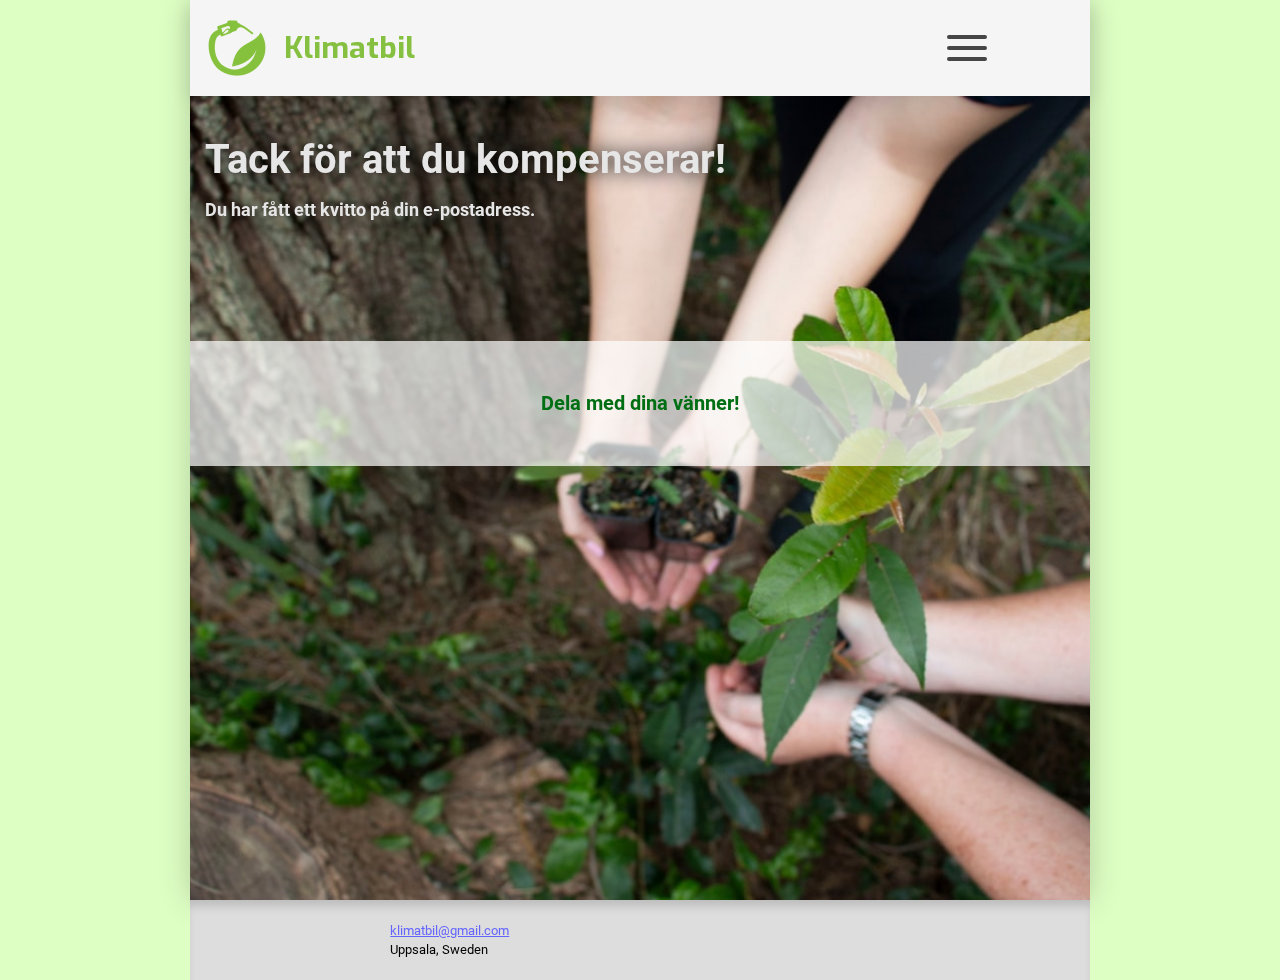
<file: tack.html>
<!DOCTYPE html>
<html lang="se">
<head>
    <title>Klimatbil | Tack</title>

    <!-- Meta
    ================================================== -->
    <meta charset="utf-8" />
    <meta http-equiv="X-UA-Compatible" content="IE=edge" />
    <meta name="viewport" content="width=device-width, initial-scale=1" />
    <meta name="author" content="Marcus Otterström" />
    <meta name="description" content="Klimatbil erbjuder dig ett enkelt sätt att klimatkompensera utsläppen från dina fordon. Billigt, snabbt och enkelt!" />
    <meta name="keywords" content="klimatbil,klimatkompensera,enkelt,bil,fordon,klimatkompensera enkelt,klimatkompensera bil,klimatkompensera fordon,klimat,kompensera,miljö,miljöbil" />
    <meta name="theme-color" content="#85c040" />

    <meta property="og:site_name" content="Klimatbil" />
    <meta property="og:title" content="Klimatbil | Tack" />
    <meta property="og:description" content="Klimatbil erbjuder dig ett enkelt sätt att klimatkompensera utsläppen från dina fordon. Billigt, snabbt och enkelt!" />
    <meta property="og:type" content="website" />
    <meta property="og:url" content="https://klimatbil.github.io/klimatbil.com/" />
    <meta property="og:locale" content="sv_SE" />
    <meta property="og:image" content="https://preview.ibb.co/iXbS7f/klimatbil-uf-logo.png" />
    <meta property="og:image:height" content="1024" />
    <meta property="og:image:width" content="1024" />
    <meta property="og:image:type" content="image/png" />

    <!-- Links
    ================================================== -->
    <link rel="shortcut icon" href="favicon.ico" type="image/x-icon" />
    <link rel="manifest" href="manifest.json" />

    <!-- Important Styles
    ================================================== -->
    <link rel="stylesheet" type="text/css" media="screen" href="css/base.css" />
    <link rel="stylesheet" type="text/css" media="screen" href="css/utility.css" />
</head>
<body>
    <div class="site-background-color"></div>
    <div class="width-constraint">
        <!-- Top bar
        ================================================== -->
        <div class="top-bar">
            <div class="top-bar-logo">
                <img src="img/logo-128.png" alt="Logotyp för Klimatbil" onclick="SetWindowLocationTo('https://klimatbil.github.io/klimatbil.github.io/klimatbil.com')" />
                <h1 onclick="SetWindowLocationTo('https://klimatbil.github.io/klimatbil.github.io/klimatbil.com/')">Klimatbil</h1>
            </div>
            <div id="js-nav-hamburger" class="nav-bar-toggle noSelectionHighlight" onclick="ToggleNavBar();">
                <span class="hamburger-line hamburger-top"></span>
                <span class="hamburger-line hamburger-middle"></span>
                <span class="hamburger-line hamburger-bottom"></span>
            </div>
        </div>

        <!-- Navigation bar
        ================================================== -->
        <nav class="nav-bar nav-bar-inactive" id="js-nav-bar">
            <ul>
                <li class="nav-link" onclick="SetWindowLocationTo('https://klimatbil.github.io/klimatbil.com')">Hem</li>
                <li class="nav-link" onclick="SetWindowLocationTo('https://klimatbil.github.io/klimatbil.com/klimatkompensera')">Klimatkompensera</li>
                <li class="nav-link" onclick="SetWindowLocationTo('https://klimatbil.github.io/klimatbil.com/om-oss')">Om oss</li>
                <li class="nav-link" onclick="SetWindowLocationTo('https://klimatbil.github.io/klimatbil.com/beräkningsmetodik')">Beräkningsmetodik</li>
                <li class="nav-link" onclick="SetWindowLocationTo('https://klimatbil.github.io/klimatbil.com/månadsrapporter')">Månadsrapporter</li>
            </ul>
        </nav>

        <div class="overlap-background transparent-background" id="js-overlap-background"></div>
        <div class="overlap-hide hidden noSelectionHighlight" id="js-overlap-hide" onclick="ToggleNavBar()"></div>

        <div class="page-wrapper">
            <!-- Page content
            ================================================== -->
            <div class="content-wrapper">
                <div class="fullscreen-background thank-you"></div>
    
                <h2 class="thank-you-text">Tack för att du kompenserar!</h2>
                <h2 class="receipt-info">Du har fått ett kvitto på din e-postadress.</h2>
                <div class="share-section">
                    <div>Dela med dina vänner!</div>
                    <div class="addthis_inline_share_toolbox" data-url="https://klimatbil.github.io/klimatbil.com/" data-title="Jag har precis gjort klimatet en tjänst!"></div>
                </div>
    
                <!-- TODO: Add info about price winning -->
            </div>
            <div class="footer">
                <div>
                    <div class="email"><a href="mailto:klimatbil@gmail.com">klimatbil@gmail.com</a></div>
                    <div>Uppsala, Sweden</div>
                </div>
                <div class="addthis_inline_follow_toolbox"></div>
            </div>
        </div>
    </div>

    <!-- JavaScript
    ================================================== -->
    <script src="js/main.js"></script>

    <!-- Secondary Styles
    ================================================== -->
    <link rel="stylesheet" type="text/css" media="screen" href="css/normalize.css" />

    <!-- AddThis buttons
    ================================================== -->
    <script type="text/javascript" async src="//s7.addthis.com/js/300/addthis_widget.js#pubid=ra-5c7886c5a66f2ac6"></script>
</body>
</html>
</file>
<file: css/base.css>
/*  Font imports
================================================== */
@font-face 
{
    font-family: 'Exo';
    src: url('../resources/fonts/Exo-Bold.woff2') format('woff2'),
         url('../resources/fonts/Exo-Bold.woff')  format('woff');
    font-weight: bold;
    font-style: normal;
    font-display: swap;
}

@font-face 
{
    font-family: 'Roboto';
    src: url('../resources/fonts/Roboto-Italic.woff2') format('woff2'),
         url('../resources/fonts/Roboto-Italic.woff')  format('woff');
    font-weight: normal;
    font-style: italic;
}

@font-face 
{
    font-family: 'Roboto';
    src: url('../resources/fonts/Roboto-Regular.woff2') format('woff2'),
         url('../resources/fonts/Roboto-Regular.woff')  format('woff');
    font-weight: normal;
    font-style: normal;
    font-display: swap;
}

@font-face 
{
    font-family: 'Roboto';
    src: url('../resources/fonts/Roboto-Light.woff2') format('woff2'),
         url('../resources/fonts/Roboto-Light.woff')  format('woff');
    font-weight: 300;
    font-style: normal;
}

@font-face 
{
    font-family: 'Roboto';
    src: url('../resources/fonts/Roboto-Bold.woff2') format('woff2'),
         url('../resources/fonts/Roboto-Bold.woff')  format('woff');
    font-weight: bold;
    font-style: normal;
}

/*  Background color
================================================== */
.site-background-color
{
    position: fixed;
    top: 0;
    width: 100%;
    height: 100%;
    background-color: #f5f5f5;
    z-index: -5;
    box-shadow: 0px 0px 30px 0px rgba(0,0,0,0.2);
}


/*  Sectioning elements
================================================== */
html
{
    font-size: 62.5%; /* 1rem = 10px */
    scroll-behavior: smooth;
}

body
{
    box-sizing: border-box;
    background-color: #deffc4; /*#ecfde0;*/
    font-family: 'Roboto', sans-serif;
    overflow-x: hidden;
}

article,
footer,
header,
nav,
span
{
    padding: 0;
}


/*  Helpers
================================================== */
.hidden
{
    display: none !important;
}

/* Prevents divs and text from getting a highlight color on all devices */
.noSelectionHighlight
{
    -webkit-tap-highlight-color: transparent;
    -webkit-touch-callout: none;
    -webkit-user-select: none;
    -khtml-user-select: none;
    -moz-user-select: none;
    -ms-user-select: none;
    user-select: none;
    outline: none; /* For chrome on android */
}

.anchor
{
    display: block;
    position: relative;
    top: -9.6rem; /* Offsets the anchors by the top bar position */
    visibility: hidden;
}

/*  Anchor tags
================================================== */
a,
a:visited,
a:focus,
a:hover,
a:active
{
    color: inherit;
    text-decoration: none;
}


/*  Headings
================================================== */
h1, h4, h5, h6
{
    color: #85C040;
    font-family: Exo, sans-serif;
    margin: 0.25rem 0;
}

h1 { font-size: 3rem;   }

h2 
{
    font-size: 3rem;
    font-family: 'Roboto', sans-serif;
    padding-left: 1.5rem;
    padding-right: 1.5rem;
    color: #e6e6e6;
    text-shadow: 0 0 20px #000000;
    font-weight: bold;
}

h3 
{ 
    font-size: 1.5rem; 
    font-family: 'Roboto', sans-serif;
    color: #e6e6e6;
    font-weight: bold;
}

h4 { font-size: 1.4rem; }
h5 { font-size: 1.2rem; }
h6 { font-size: 1rem;   }


/*  Lists
================================================== */
ul
{
    padding-left: 0;
    list-style-type: none;
}


/*  Images
================================================== */
img,
picture
{
    border: none;
    max-width: 100%;
}
</file>
<file: css/utility.css>
/*  Wrappers
================================================== */
.width-constraint
{
    width: 100vw;
}

.page-wrapper
{
    width: 100%;
    -webkit-transform: translate3d(0, 0, 0); /* Fixes z-index issues for safari */
    transform: translate3d(0, 0, 0)
}

.content-wrapper
{
    min-height: calc(100vh - 9.6rem);
    margin-top: 9.6rem;
    width: 100%;
}

/*  Top bar
================================================== */
.top-bar
{
    background-color: #f5f5f5;
    position: fixed;
    top: 0px;
    width: inherit;
    display: flex;
    box-shadow: 0px 5px 20px 0px rgba(0,0,0,0.1);
    z-index: 10;
    height: 9.6rem;
}

.top-bar-logo
{
    flex-basis: 80%;
    text-align: center;
    display: flex;
    align-items: center;
    margin: 0;
}

.top-bar-logo img
{
    padding: 1.5rem;
    width: 6.4rem;
    height: 6.4rem;
    cursor: pointer;
}

.top-bar-logo h1
{
    font-size: 3rem;
    margin-left: 0;
    align-self: center;
    cursor: pointer;
}

.nav-bar-toggle
{
    height: 100%;
    flex-basis: 30%;
    cursor: pointer;
    display: flex;
    justify-content: center;
    align-items: center;
}

.hamburger-line
{
    position: absolute;
    height: 4px;
    background-color: rgb(70, 70, 70);
    width: 40px;
    border-radius: 10px;
    transition-property: all;
    transition-duration: 0.25s;
    transition-timing-function: cubic-bezier(0.25, 0.1, 0.28, 1.25);
}

.hamburger-top
{
    transform: translate(0, -11px);
}

.hamburger-bottom
{
    transform: translate(0, 11px);
}

.nav-bar-toggle.close .hamburger-top
{
    transform: rotate(45deg);
}

.nav-bar-toggle.close .hamburger-middle
{
    width: 0;
}

.nav-bar-toggle.close .hamburger-bottom
{
    transform: rotate(-45deg);
}


/*  Navigation bar
================================================== */
.nav-bar
{
    position: fixed;
    background-color: #f5f5f5;
    transition-property: transform;
    text-align: center;
    color: #505050;
    width: inherit;
    font-family: 'Roboto', sans-serif;
    font-weight: 400;
    z-index: 5;
    height: 30rem;
    padding-top: 1rem;
    padding-bottom: 1rem;
}

.nav-bar ul
{
    margin: 0;
}

.nav-bar-active
{
    /* On it's way in */
    transition-duration: 0.25s;
    transition-timing-function: ease-out;

    -webkit-transform: translateY(0);
    transform: translateY(0);
    will-change: transform;
}

.nav-bar-inactive
{
    /* On it's way out */
    transition-duration: 0.20s;
    transition-timing-function: ease-in;

    -webkit-transform: translateY(-32rem);
    transform: translateY(-32rem);
    will-change: transform;
}

.nav-link
{
    font-size: 3rem;
    padding-top: 0.4em;
    padding-bottom: 0.4em;
    background-color: #f5f5f5;
}

.nav-link:hover
{
    background-color: #cacaca;
    cursor: pointer;
}

.overlap-background
{
    position: fixed;
    width: 100%;
    height: 100%;
    top: 0;
    left: 0;
    transition-property: all;
    transition-duration: 0.5s;
    pointer-events: none;
    z-index: 2;
}

.half-opaque-background
{
    background-color: rgba(0,0,0,0.6);
}

.transparent-background
{
    background-color: rgba(0,0,0,0);
}

.overlap-hide
{
    position: fixed;
    width: 100%;
    height: 100%;
    top: 0;
    left: 0;
    z-index: 2;
}


/*  Fullscreen background image
================================================== */
.fullscreen-background
{
    position: absolute;
    min-height: calc(100vh - 9.6rem);
    width: 100%;
    z-index: -1;
    background-size: cover;
    background-repeat: no-repeat;
    background-position: center;
}


/*  Page ribbon
================================================== */
.page-ribbon
{
    display: flex;
    font-size: 1.5rem;
    height: 2em;
    background-color: #85C040;
    color: #f5f5f5;
    text-shadow: 0 0 2px #000000;
    align-items: center;
    padding-left: 1em;
}


/*  Info boxes
================================================== */
.info-box
{
    margin-top: 1em;
    margin-bottom: 1em;
    padding-top: 0.5em;
    padding-bottom: 0.5em;
    padding-left: 1.5em;
    padding-right: 1.5em; 
    font-size: 1.8rem;
    text-align: center;
    color: #444444;
}

.info-box a
{
    color: rgb(100, 100, 255);
    text-decoration: underline;
}

.info-box .number
{
    font-size: 0.9em;
    background-color: rgb(220, 220, 220);
}


/*  Dropdown
================================================== */
.dropdown
{
    margin-top: 1em;
    margin-bottom: 1em;
    margin-left: auto;
    margin-right: auto;
    width: 90%;
    background-color: rgb(220, 220, 220);
    border-radius: 1em;
}

.dropdown-content li:last-child
{
    border-radius: 1em;
}

.dropdown-toggle
{
    text-align: center;
    font-size: 1.3rem;
    padding: 0.8em;
    display: flex;
    justify-content: space-around;
    cursor: pointer;
}

.dropdown-arrow path
{
    transition-property: all;
    transition-duration: 0.25s;
    transition-timing-function: ease;
}


/*  Page banner
================================================== */
.page-banner
{
    width: 100%;
    height: 12rem;
    background-size: cover;
    background-repeat: no-repeat;
    background-position: center;
}

.page-banner h2
{
    position: relative;
    top: 8rem;
}

.page-banner.compensate
{
    background-image: url("../img/banner-compensate.jpg");
}

.page-banner.calculation-methology
{
    background-image: url("../img/banner-calculation-methology.jpg");
    background-position: bottom;
}

.page-banner.about-us
{
    background-image: url("../img/banner-about-us.jpg");
}

.page-banner.monthly-reports
{
    background-image: url("../img/banner-monthly-reports.jpeg");
}


/*  Landing page
================================================== */
.landing-container
{
    min-height: 60rem;
    height: calc(100vh - 9.6rem);
    width: 100%;
}

.fullscreen-background.landing
{
    min-height: 60rem;
    height: calc(100vh - 9.6rem);
    background-image: url("../img/fullscreen-landing.jpg");
}

.landing-container h2
{
    text-align: center;
    padding-top: 30vh;
}

.more-info-button
{
    border: none;
    cursor: pointer;
    margin: auto;
    text-align: center;
    display: block;
    color: #f5f5f5;
    font-family: 'Roboto', sans-serif;
    font-weight: 700;
    text-shadow: 0 0 6px #303030;
    padding: 0.75em 2.5em;
    font-size: 1.3rem;
    background-color: #606060;
    border-radius: 1em;
    margin-top: 1em;
}

.more-info-button:hover
{
    background-color: #404040;
}

.otp-video
{
    border: none;
    width: 280px;
    height: 158px;
}

.tree-counter
{
    font-size: 1.2rem;
    color: #85C040;
    font-family: Exo, sans-serif;
    font-weight: bold;
}


/*  Compensate button
================================================== */
.compensate-button
{
    border: none;
    cursor: pointer;
    box-shadow: 0px 5px 20px 0px rgba(0, 0, 0, 0.2);
    margin: auto;
    text-align: center;
    display: block;
    color: #f5f5f5;
    font-family: 'Roboto', sans-serif;
    font-weight: 700;
    text-shadow: 0 0 6px #303030;
    padding: 0.75em 2.5em;
    max-width: 95%;
    border-radius: 1em;
}

.compensate-button.invalid:active
{
    -webkit-animation: invalid-shake 0.1s 1;
    -moz-animation:    invalid-shake 0.1s 1;
    -o-animation:      invalid-shake 0.1s 1;
    animation:         invalid-shake 0.1s 1;
}

@keyframes invalid-shake
{
    0%   { transform: translateX(0);    }
    25%  { transform: translateX(5px);  }
    75%  { transform: translateX(-5px); }
    100% { transform: translateX(0);    }
}

.compensate-button.big
{
    background-image: linear-gradient(rgb(200, 255, 100), rgb(100, 150, 25));
    font-size: 3rem;
}

.compensate-button.small
{
    background-image: linear-gradient(rgb(190, 240, 95), rgb(115, 170, 30));
    font-size: 2rem;
    width: 80%;
}

.compensate-button:hover,
.compensate-button:focus
{
    background-image: linear-gradient(rgb(150, 200, 50), rgb(65, 100, 15));
    box-shadow: 0px 5px 20px 0px rgba(0,0,0,0.6);
}


/*  Compensation page
================================================== */
.fuel-input-form
{
    display: flex;
    background-color: #f5f5f5;
    font-size: 1.5rem;
    height: 6em;
    align-items: center;
    justify-content: space-around;
    margin-top: 0.6666em;
}

.fuel-amount-input
{
    height: 100%;
    text-align: center;
    width: 50%;
    display: flex;
    justify-content: center;
    align-items: center;
}

.fuel-amount-input input,
.custom-donation-input input
{
    -webkit-appearance: none;
    height: 50%;
    border: 1px solid gray;
    color: #444444;
    padding-bottom: 0;
    font-size: 1.8em;
    background: white;
    outline: none;
}

.fuel-amount-input input[type="number"],
.custom-donation-input input[type="number"]
{
    width: 40%;
    padding-left: 0.2em;
    border-right: 0px;
    z-index: 1; /* Place over unit input field */
}

/* Unit label */
.fuel-amount-input input[type="text"],
.custom-donation-input input[type="text"]
{
    width: 30%;
    padding-right: 0.3em;
    padding-left: 0.3em;
    border-left: 0px;
    margin: 0 0 0 -7px;
    text-align: right;
}

.custom-donation-input
{
    height: 70px;
    text-align: center;
    width: 100%;
    display: flex;
    justify-content: center;
    align-items: center;
}

.fuel-type-input
{
    height: 100%;
    width: 50%;
    display: flex;
    justify-content: space-around;
    align-items: center;
    text-align: center;
}

.fuel-type-button
{
    border-radius: 1em;
    height: 80%;
    width: 40%;
    background-color: rgb(220, 220, 220);
}

.fuel-type-button:hover
{
    background-color: rgb(160, 160, 160);
    cursor: pointer;
}

.fuel-type-button.toggled
{
    background-color: #85C040;
    box-shadow: 0px 5px 20px 0px rgba(0,0,0,0.2);
}

.fuel-type-button label
{
    display: inline-block;
    font-family: Exo, sans-serif;
    font-size: 2.5rem;
    margin-top: 0.5em;
    color: #444444;
}

.fuel-type-button div
{
    color: #444444;
}

.compensation-info
{
    text-align: center;
    font-size: 1.5rem;
    margin-bottom: 1em;
    margin-top: 0;
}

.compensation-info li
{
    padding: 0.5em;
}

.compensation-info a
{
    color: rgb(100, 100, 255);
    text-decoration: underline;
}

.compensation-info li:nth-child(odd)
{
    background-color: rgb(213, 231, 191);
}

.more-info-link
{
    text-align: right;
    font-size: 1.3rem;
    margin-right: 1em;
    margin-bottom: 2em;
    padding: 0.5em;
    color: rgb(100, 100, 255);
    text-decoration: underline;
}

.more-info-link a
{
    background-color: rgb(220, 220, 220);
}

.more-info-link a:hover
{
    background-color: rgb(160, 160, 160);
}

.stripe-info
{
    font-size: 1.3rem;
    text-align: center;
    margin-left: 9%;
    margin-top: 1em;
    margin-bottom: 2em;
    height: 8rem;
    width: 80%;
}

.stripe-info .image-container
{
    padding-bottom: 1em;
    height: 70%;
    width: 100%;
}

.stripe-info img
{
    max-width: 100%;
    max-height: 100%;
}

.stripe-info a
{
    color: rgb(100, 100, 255);
    text-decoration: underline;
}

.invalid-form-message
{
    margin: auto;
    max-width: 90%;
    font-size: 1.4rem;
    padding: 0.5em;
    margin-bottom: 1em;
    box-sizing: border-box;
    text-align: center;
    background-color: rgb(255, 150, 150);
}


/*  Thank you page
================================================== */
.fullscreen-background.thank-you
{
    background-image: url("../img/fullscreen-thank-you.jpg");
}

.thank-you-text
{
    padding-top: 1em;
    font-size: 4rem;
    margin: 0;
}

.receipt-info
{
    font-size: 1.8rem;
}

.share-section
{
    margin-top: 12rem;
    display: flex;
    flex-direction: column;
    justify-content: center;
    align-items: center;
    background-color: rgba(255, 255, 255, 0.7);
    height: 12.5rem;
    font-size: 2rem;
}

.share-section div:nth-child(1)
{
    font-weight: bold;
    padding: 0.5em;
    color: rgb(0, 110, 18);
}

.share-section div:nth-child(2)
{
    text-align: center;
    padding-left: 1.5rem;
    padding-right: 1.5rem;
}

.share-section a
{
    box-shadow: 2px 2px 12px rgba(0, 0, 0, 0.2);
}


/*  404 Page not found
================================================== */
.fullscreen-background.page-not-found
{
    background-image: url("../img/fullscreen-page-not-found.jpg");
}


/*  Monthly reports
================================================== */
.monthly-report-boxes
{
    display: flex;
    justify-content: center;
    align-items: center;
    flex-wrap: wrap;

}

.monthly-report-boxes a
{
    margin: 0.5em;
    display: flex;
    align-items: center;
    justify-content: center;
    text-decoration: none;
    width: 7em;
    height: 7em;
    border-radius: 1em;
    background-color: #85C040;
    color: #303030;
    transition-property: all;
    transition-duration: 0.25s;
    transition-timing-function: ease;
}

.monthly-report-boxes a:hover
{
    -webkit-transform: translateY(-10px);
    transform: translateY(-10px);
    will-change: transform;
    
    background-color: #add370;
}


/*  Footer
================================================== */
.footer
{
    display: flex;
    justify-content: space-around;
    align-items: center;
    padding: 1rem;
    height: 6rem;
    box-shadow: inset 0px 9px 10px -3px rgba(0, 0, 0, 0.15);
    background-color: #dddddd;
    font-size: 1.3rem;
}

.footer .email
{
    color: rgb(100, 100, 255);
    margin-bottom: 0.25em;
    text-decoration: underline;
}

.footer .at-icon-wrapper
{
    box-shadow: 2px 2px 12px rgba(0, 0, 0, 0.2);
}


/*  Demo reminder
================================================== */
.demo-reminder
{
    box-sizing: border-box;
    position: fixed;
    z-index: 100;
    width: 100%;
    bottom: 0px;
    left: 0px;
    text-align: center;
    background-color: #fdb3b3;
    font-size: 17px;
    padding: 0.5em;
}


/*  Media queries 
================================================== */
@media only screen and (min-width: 900px)
{
    .site-background-color
    {
        width: 900px;
        left: 50%;
        margin-left: -450px;
    }

    .width-constraint, .fullscreen-background
    {
        /* Makes the box shadow scroll under the nav bar very obvious */
        /* box-shadow: 0px 0px 30px 0px rgba(0,0,0,0.3); */
        width: 900px; 
        margin: auto;
    }

    .landing-container h2
    {
        font-size: 6rem;
    }

    .tree-counter
    {
        font-size: 1.5rem;
    }

    .compensate-button.big
    {
        font-size: 3.5rem;
    }

    .compensate-button.small
    {
        font-size: 3rem;
    }

    .more-info-button
    {
        font-size: 1.6rem;
    }

    .page-ribbon
    {
        font-size: 2.25rem;
    }

    .info-box
    {
        font-size: 2.3rem;
    }

    .otp-video
    {
        border: none;
        width: 560px;
        height: 315px;
    }

    .page-banner
    {
        height: 24rem;
    }

    .page-banner h2
    {
        font-size: 5rem;
        top: 16rem;
    }

    .stripe-info
    {
        font-size: 1.5rem;
    }
}
</file>
